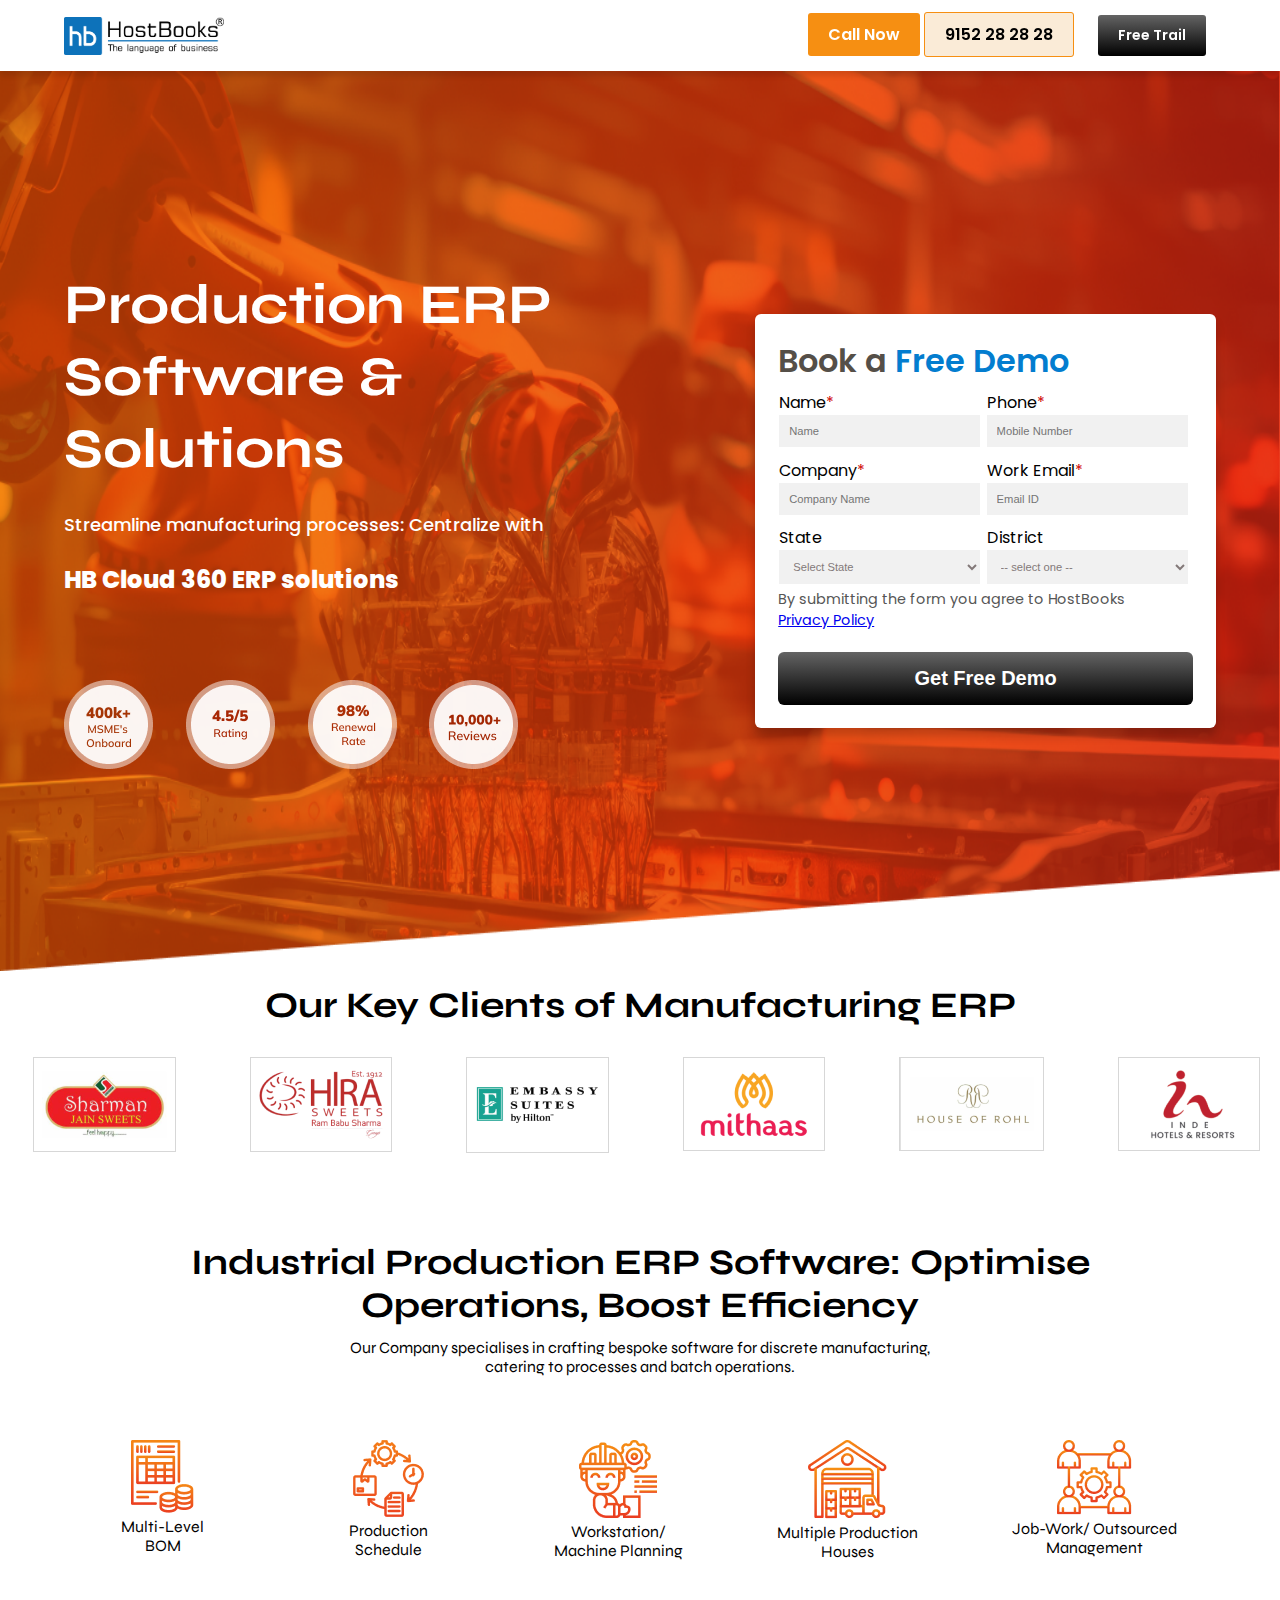
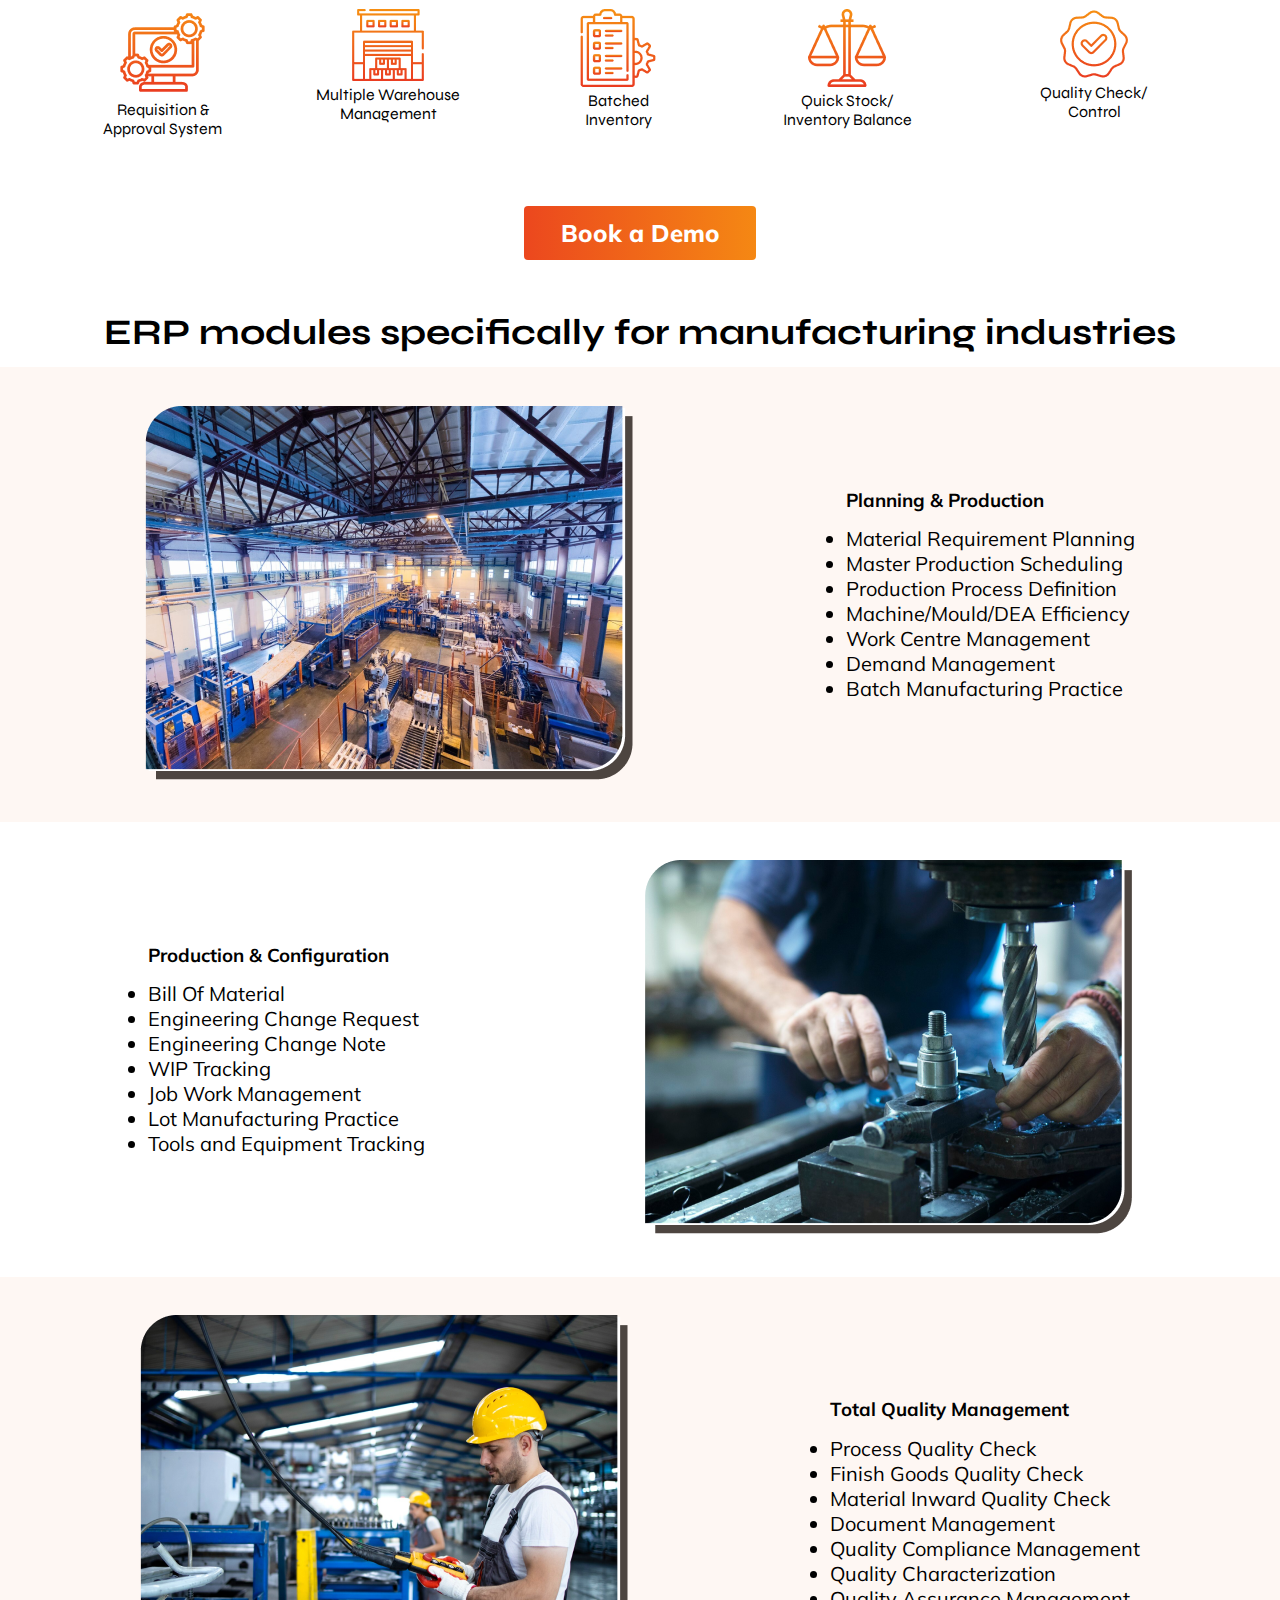
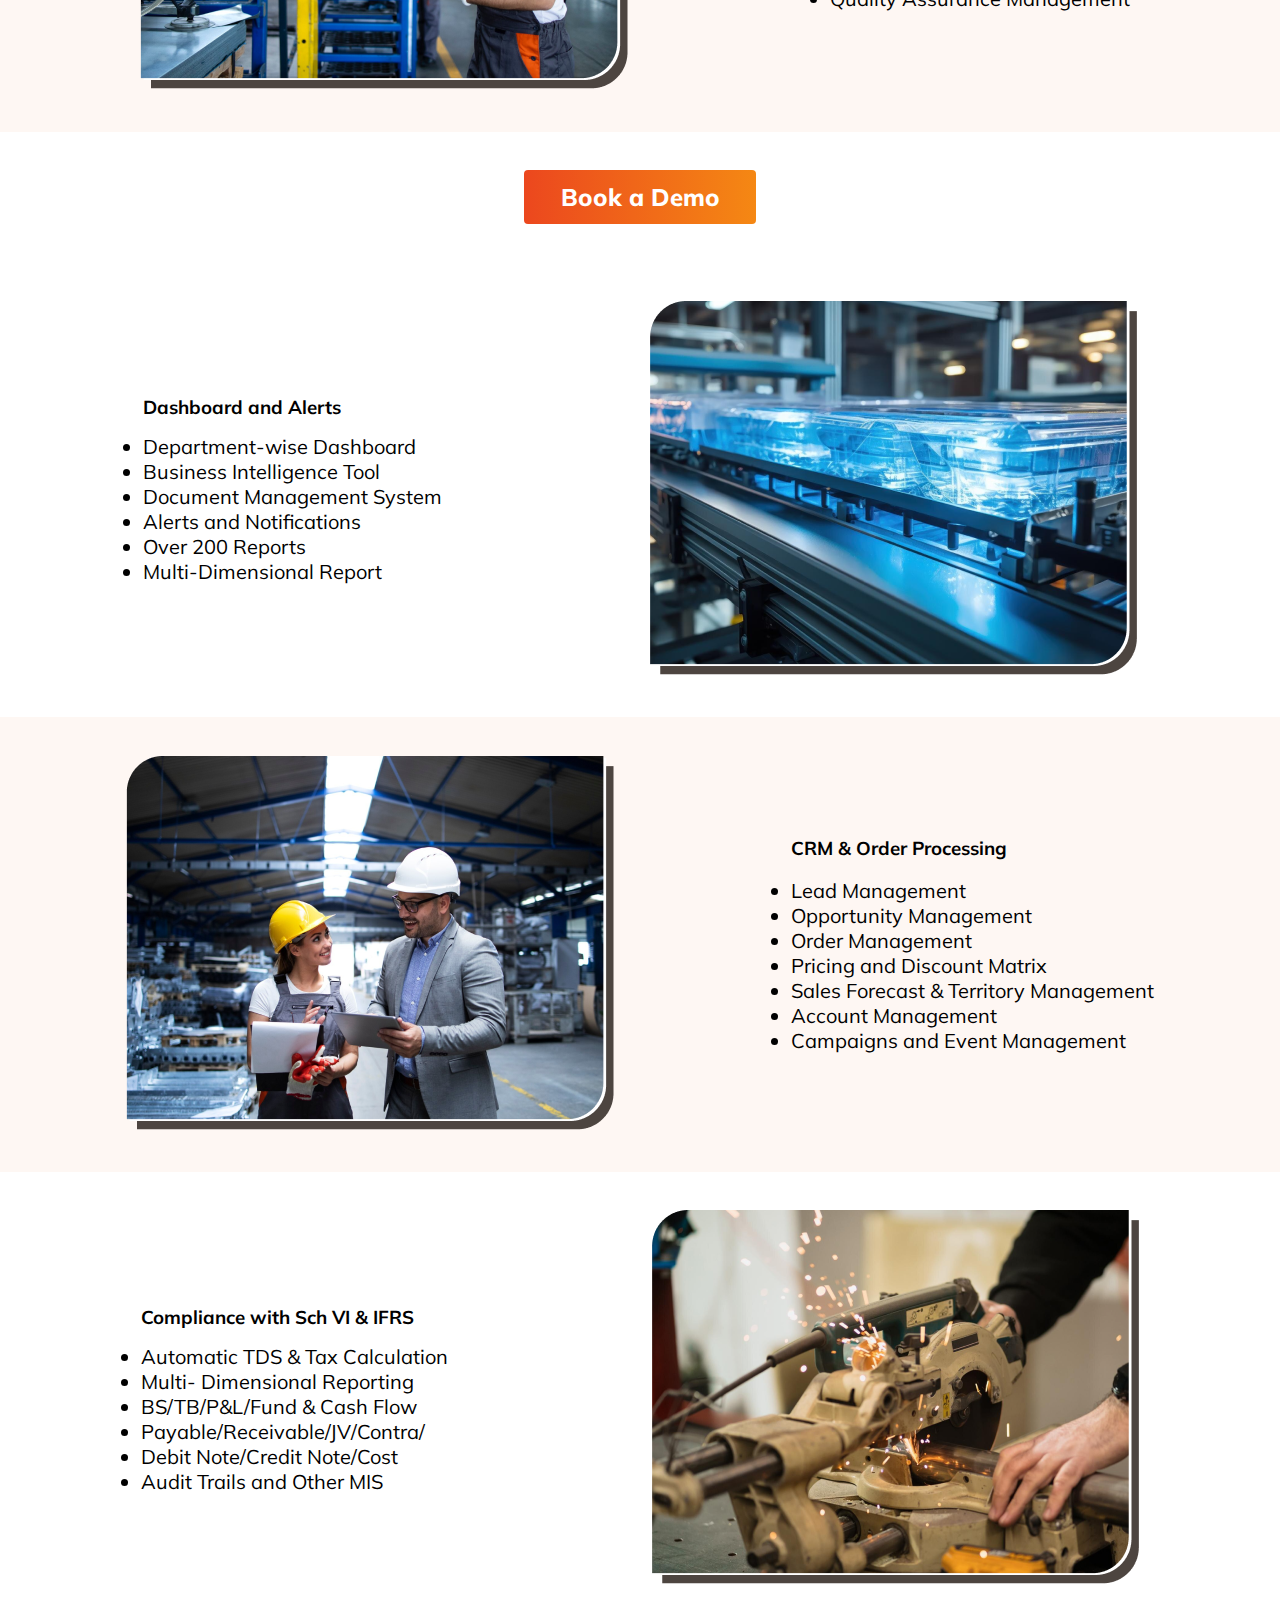
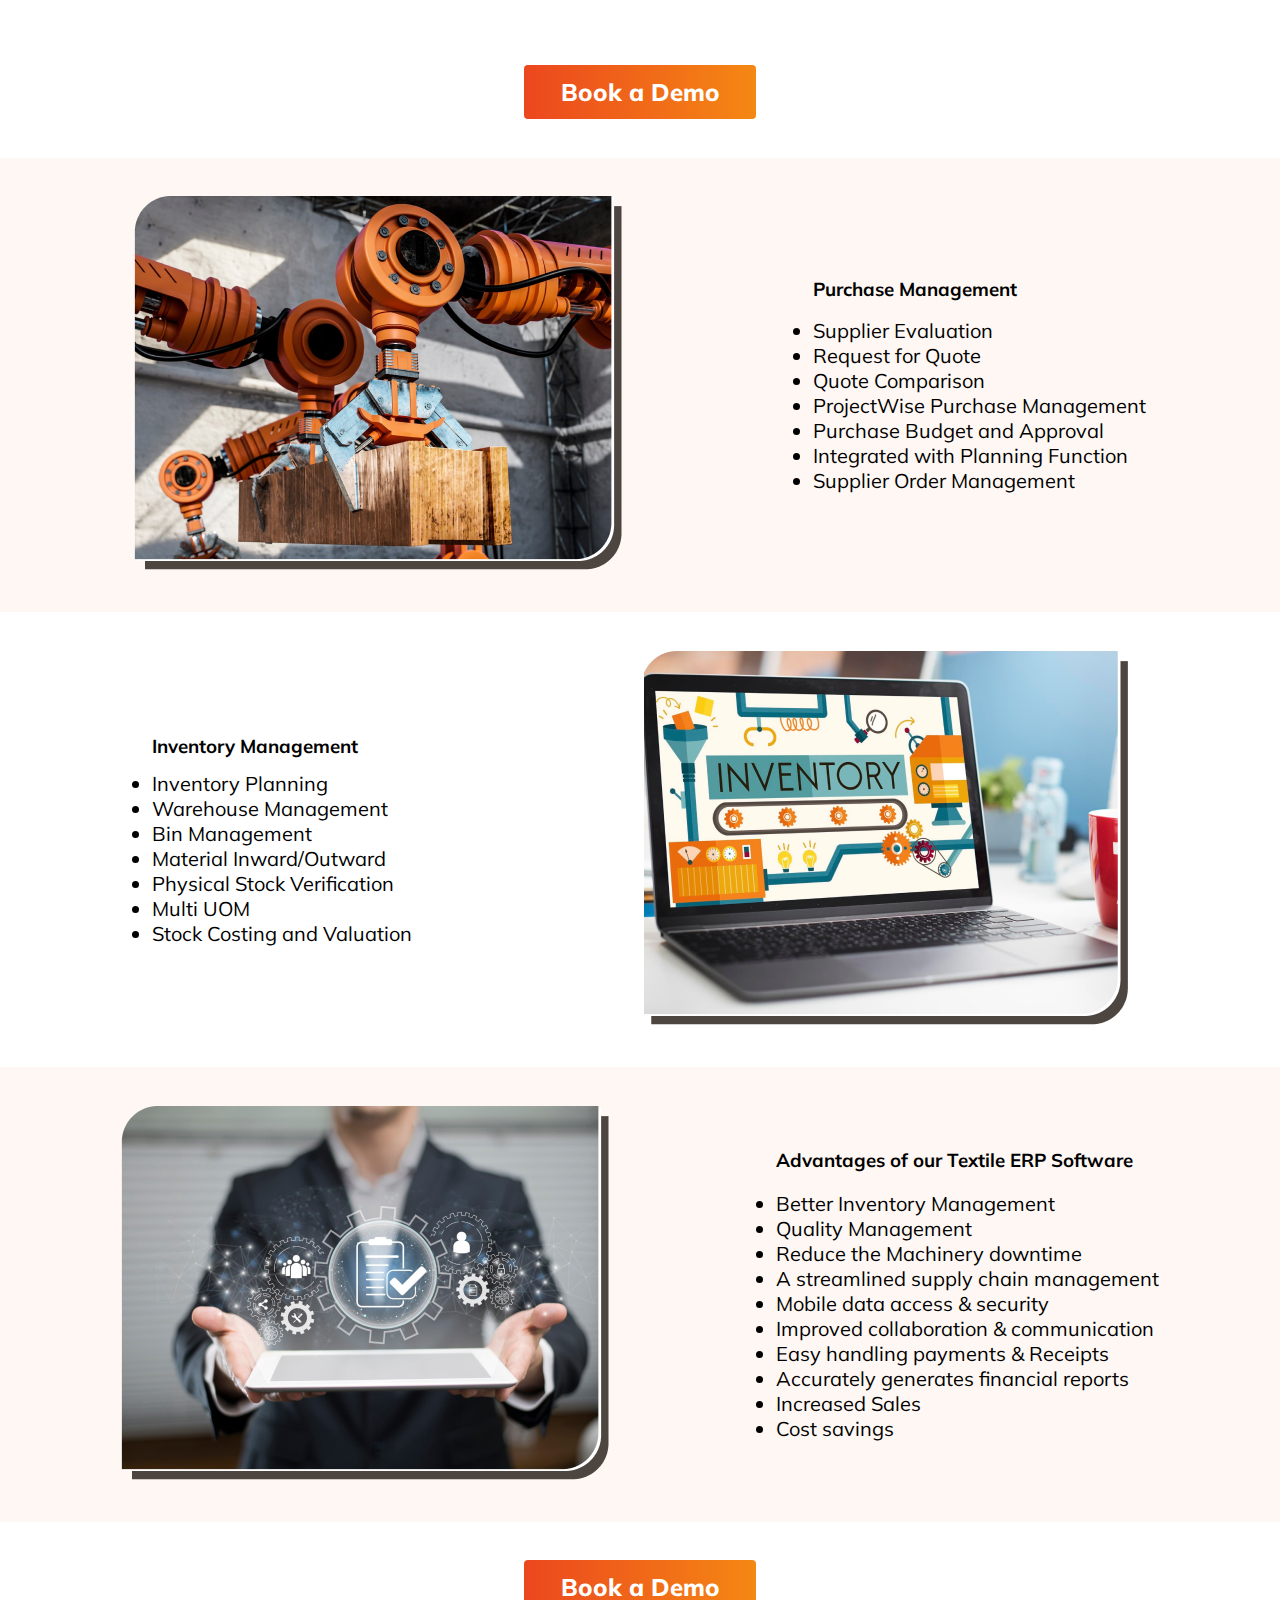
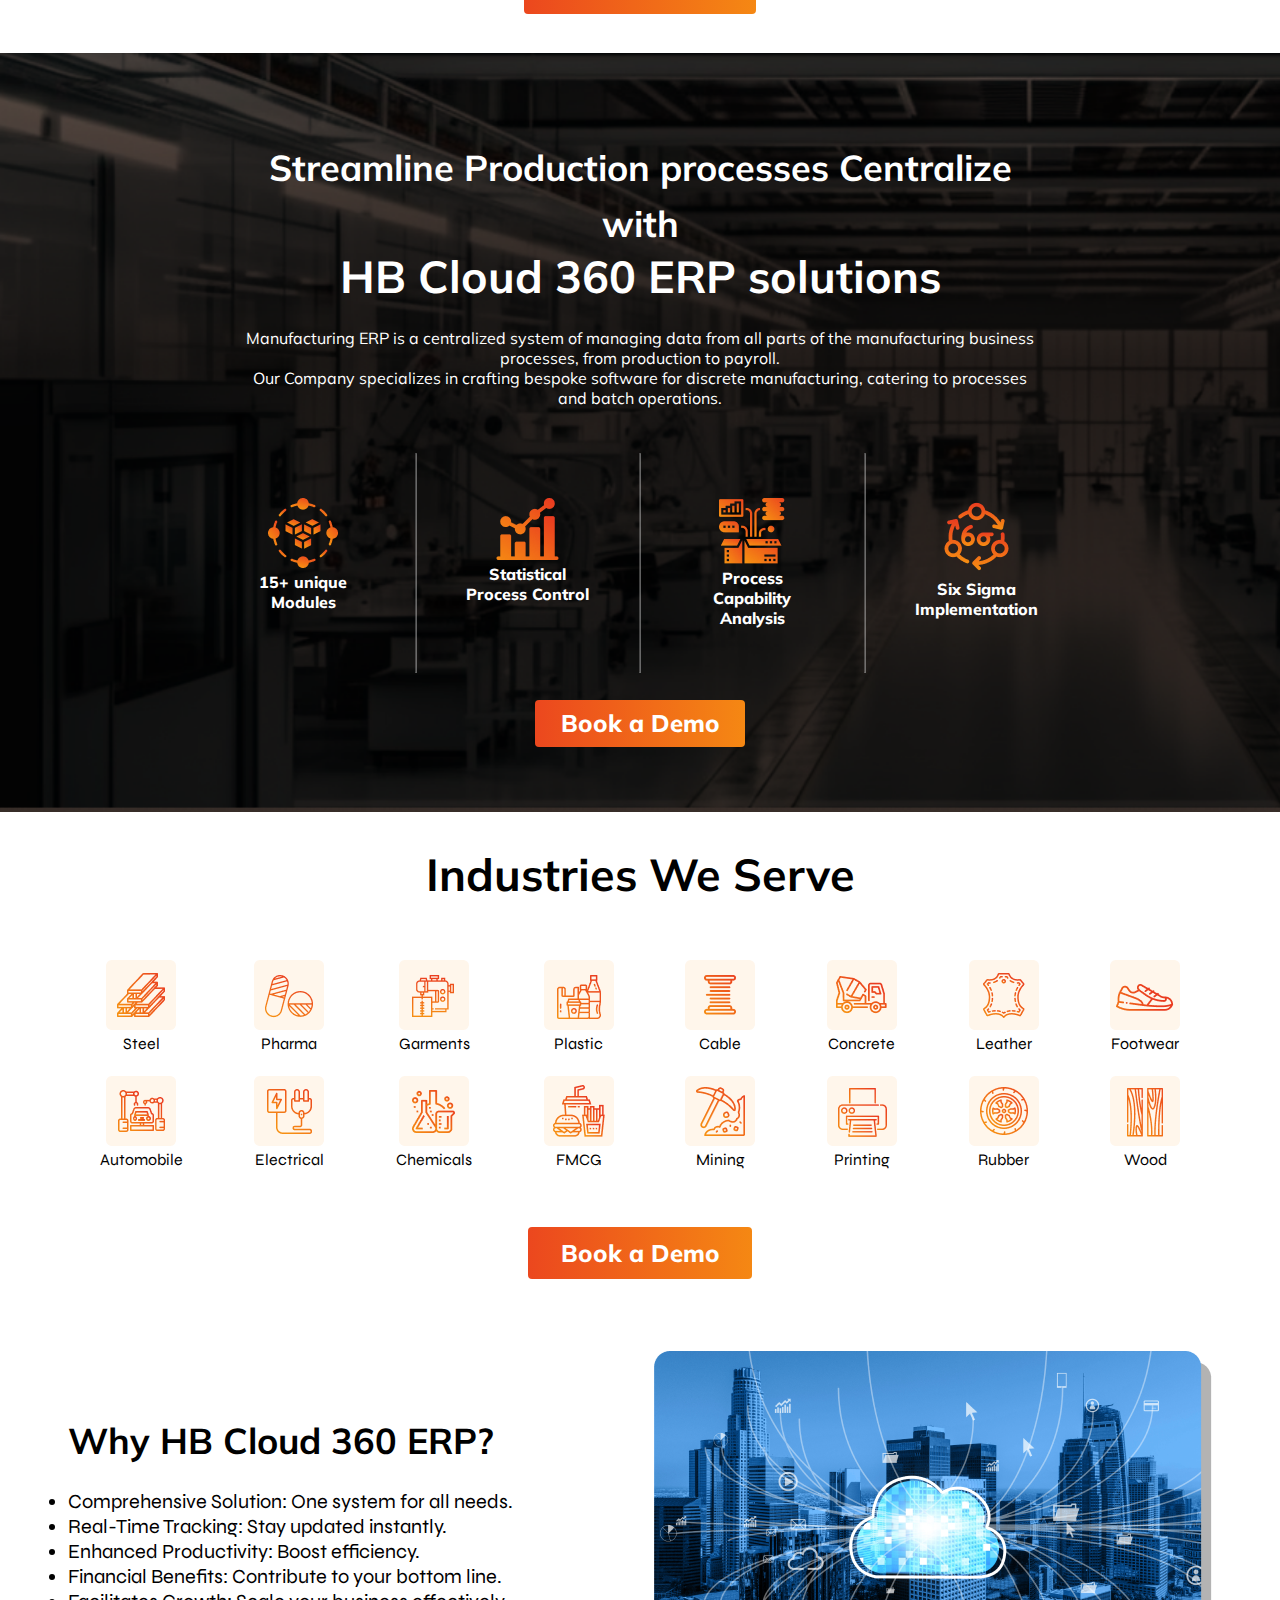
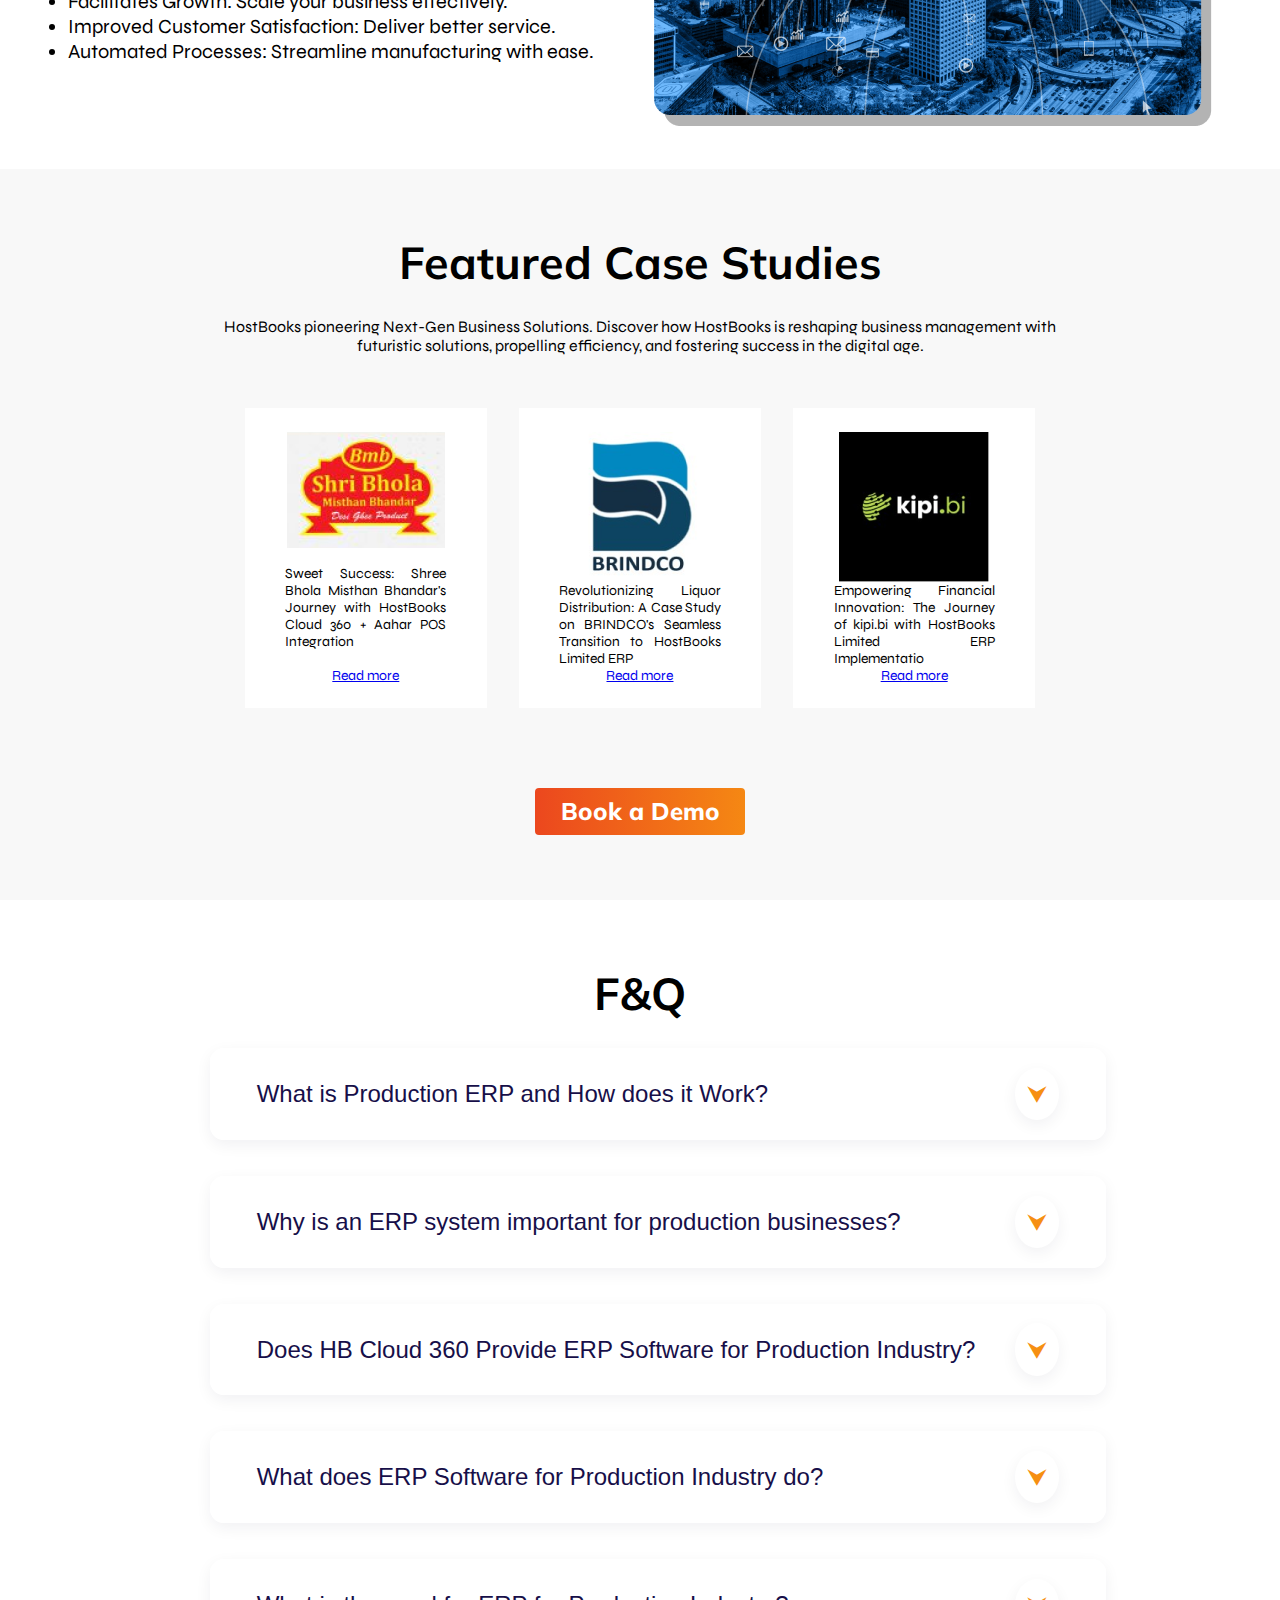
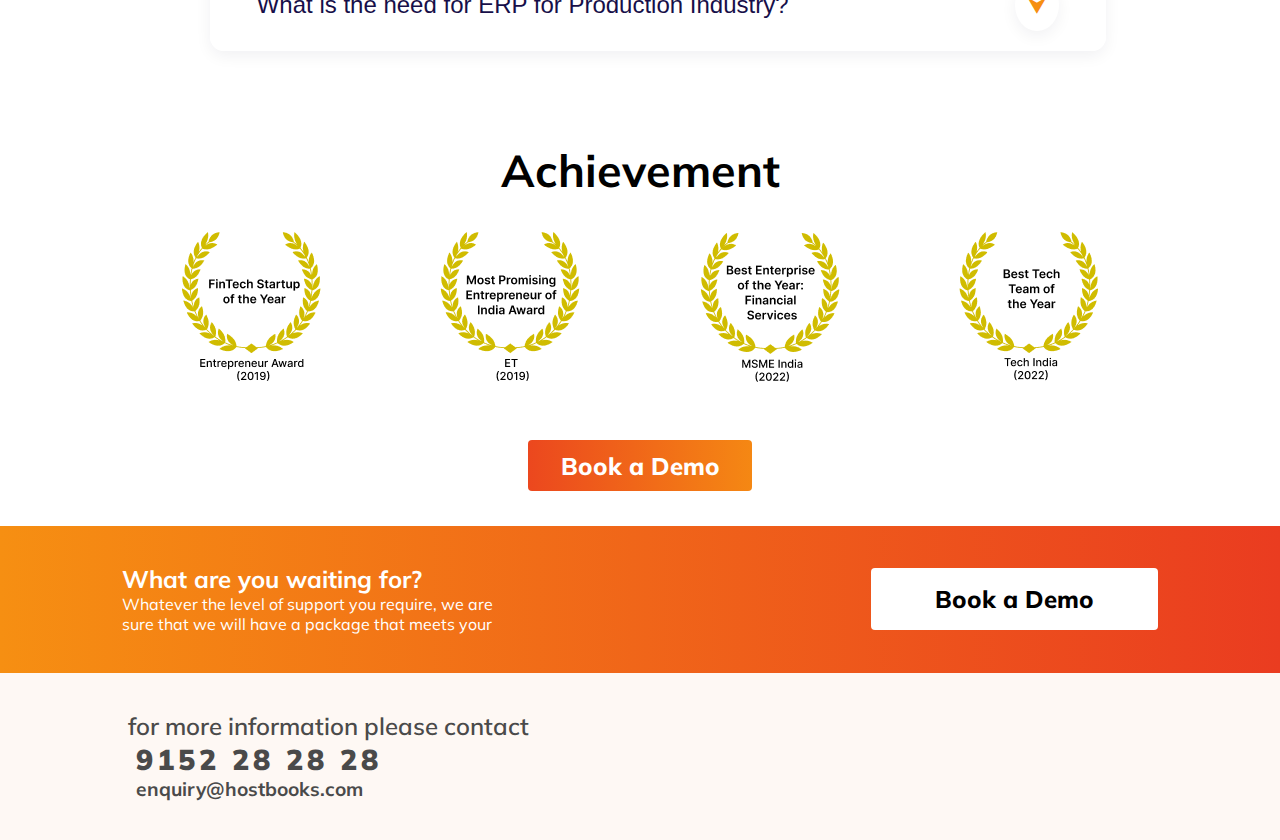
<file: production/index.html>
<!DOCTYPE html>
<html lang="en">

<head>
    <meta charset="UTF-8">
    <meta name="viewport" content="width=device-width, initial-scale=1.0">
    <title>Production ERP | Hostbooks Limited</title>
    <link rel="stylesheet" href="style.css">
    <link rel="stylesheet" href="https://cdnjs.cloudflare.com/ajax/libs/font-awesome/6.5.2/css/all.min.css"
        integrity="sha512-SnH5WK+bZxgPHs44uWIX+LLJAJ9/2PkPKZ5QiAj6Ta86w+fsb2TkcmfRyVX3pBnMFcV7oQPJkl9QevSCWr3W6A=="
        crossorigin="anonymous" referrerpolicy="no-referrer" />

</head>

<body>
    <nav>
        <a href="#"><img src="assets/HB-Logo.png" alt="Logo"></a>
        <ul>
            <li class="call-btn"><a href="tel:+919152282828"> <span class="call-now"> Call Now</span>
                    <span class="call-no">9152 28 28 28</span></a>
            </li>

            <li><a href="#" class="nav-btn">Free Trail</a></li>
        </ul>
    </nav>
    <header>







        <section class="headerb">

            <div class="bleftcontent">
                <div class="headingcontent">

                    <h1 class="bhead">Production ERP<br>Software & Solutions</h1>
                    <p class="subhead-para">Streamline manufacturing processes: Centralize with </p>
                    <p class="subheading">HB Cloud 360 ERP solutions</p>

                </div>
                <div class="headinpoints">
                    <img src="assets/header icons/msme.png" alt="msme">
                    <img src="assets/header icons/rating.png" alt="rating">
                    <img src="assets/header icons/renewal.png" alt="renewal">
                    <img src="assets/header icons/reviews.png" alt="reviews">
                </div>
            </div>



            <div class="brightcontent">

                <form action="">
                    <div class="abc">

                        <h2>Book a <span style="color: #037DCF;">Free Demo</span></h2>
                        <div class="xyz">
                            <label for="fname">Name<span style="color: #cf0303;">*</span></label>
                            <input required class="frminput" type="text" id="fname" name="fname" placeholder="Name">
                        </div>

                        <div class="xyz">
                            <label for="phone">Phone<span style="color: #cf0303;">*</span></label>
                            <input required class="frminput" type="number" id="phone" name="phone"
                                placeholder="Mobile Number">
                        </div>

                        <div class="xyz">
                            <label for="cname">Company<span style="color: #cf0303;">*</span></label>
                            <input required class="frminput" type="text" id="cname" name="cname"
                                placeholder="Company Name">
                        </div>

                        <div class="xyz">
                            <label for="email">Work Email<span style="color: #cf0303;">*</span></label>
                            <input required class="frminput" type="email" id="email" name="email"
                                placeholder="Email ID">
                        </div>

                        <div class="xyz">


                            <label for="inputState">State</label>
                            <select class="form-control frminput" id="inputState">
                                <option value="SelectState">Select State</option>
                                <option value="Andra Pradesh">Andra Pradesh</option>
                                <option value="Arunachal Pradesh">Arunachal Pradesh</option>
                                <option value="Assam">Assam</option>
                                <option value="Bihar">Bihar</option>
                                <option value="Chhattisgarh">Chhattisgarh</option>
                                <option value="Goa">Goa</option>
                                <option value="Gujarat">Gujarat</option>
                                <option value="Haryana">Haryana</option>
                                <option value="Himachal Pradesh">Himachal Pradesh</option>
                                <option value="Jammu and Kashmir">Jammu and Kashmir</option>
                                <option value="Jharkhand">Jharkhand</option>
                                <option value="Karnataka">Karnataka</option>
                                <option value="Kerala">Kerala</option>
                                <option value="Madya Pradesh">Madya Pradesh</option>
                                <option value="Maharashtra">Maharashtra</option>
                                <option value="Manipur">Manipur</option>
                                <option value="Meghalaya">Meghalaya</option>
                                <option value="Mizoram">Mizoram</option>
                                <option value="Nagaland">Nagaland</option>
                                <option value="Orissa">Orissa</option>
                                <option value="Punjab">Punjab</option>
                                <option value="Rajasthan">Rajasthan</option>
                                <option value="Sikkim">Sikkim</option>
                                <option value="Tamil Nadu">Tamil Nadu</option>
                                <option value="Telangana">Telangana</option>
                                <option value="Tripura">Tripura</option>
                                <option value="Uttaranchal">Uttaranchal</option>
                                <option value="Uttar Pradesh">Uttar Pradesh</option>
                                <option value="West Bengal">West Bengal</option>
                                <option disabled style="background-color:#aaa; color:#fff">UNION Territories</option>
                                <option value="Andaman and Nicobar Islands">Andaman and Nicobar Islands</option>
                                <option value="Chandigarh">Chandigarh</option>
                                <option value="Dadar and Nagar Haveli">Dadar and Nagar Haveli</option>
                                <option value="Daman and Diu">Daman and Diu</option>
                                <option value="Delhi">Delhi</option>
                                <option value="Lakshadeep">Lakshadeep</option>
                                <option value="Pondicherry">Pondicherry</option>
                            </select>

             
                        </div>

                        <div class="xyz">

                            <label for="inputDistrict">District</label>
                            <select class="form-control frminput" id="inputDistrict">
                                <option value="">-- select one -- </option>
                            </select>

                        </div>

                        <p>By submitting the form you agree to HostBooks <a href="#">Privacy Policy</a></p>

                        <input type="submit" value="Get Free Demo" class="form-submit">

                    </div>
                </form>

            </div>
        </section>
    </header>




    <div class="clientslider">
        <h1 class="heading">Our Key Clients of Manufacturing ERP</h1>

        <div class="marquee marquee--hover-pause">
            <ul class="marquee__content">
                <li><img src="assets/clients/Artboard 24@2x-100.png" alt=""></li>
                <li><img src="assets/clients/Artboard 23@2x-100.png" alt=""></li>
                <li><img src="assets/clients/Artboard 22@2x-100.png" alt=""></li>
                <li><img src="assets/clients/Artboard 21@2x-100.png" alt=""></li>
                <li><img src="assets/clients/Artboard 20@2x-100.png" alt=""></li>
                <li><img src="assets/clients/Artboard 19@2x-100.png" alt=""></li>
                <li><img src="assets/clients/Artboard 18_1@2x-100.png" alt=""></li>
                <li><img src="assets/clients/Artboard 18@2x-100.png" alt=""></li>
                <li><img src="assets/clients/Artboard 16@2x-100.png" alt=""></li>
                <li><img src="assets/clients/Artboard 15@2x-100.png" alt=""></li>
                <li><img src="assets/clients/Artboard 14@2x-100.png" alt=""></li>
                <li><img src="assets/clients/Artboard 12@2x-100.png" alt=""></li>
                <li><img src="assets/clients/Artboard 11@2x-100.png" alt=""></li>
                <li><img src="assets/clients/Artboard 10@2x-100.png" alt=""></li>
                <li><img src="assets/clients/Artboard 9@2x-100.png" alt=""></li>
                <li><img src="assets/clients/Artboard 8@2x-100.png" alt=""></li>
                <li><img src="assets/clients/Artboard 7@2x-100.png" alt=""></li>
                <li><img src="assets/clients/Artboard 6@2x-100.png" alt=""></li>
                <li><img src="assets/clients/Artboard 5@2x-100.png" alt=""></li>
                <li><img src="assets/clients/Artboard 4@2x-100.png" alt=""></li>
                <li><img src="assets/clients/Artboard 3@2x-100.png" alt=""></li>
                <li><img src="assets/clients/Artboard 2@2x-100.png" alt=""></li>
            </ul>

            <ul aria-hidden="true" class="marquee__content">
                <li><img src="assets/clients/Artboard 24@2x-100.png" alt=""></li>
                <li><img src="assets/clients/Artboard 23@2x-100.png" alt=""></li>
                <li><img src="assets/clients/Artboard 22@2x-100.png" alt=""></li>
                <li><img src="assets/clients/Artboard 21@2x-100.png" alt=""></li>
                <li><img src="assets/clients/Artboard 20@2x-100.png" alt=""></li>
                <li><img src="assets/clients/Artboard 19@2x-100.png" alt=""></li>
                <li><img src="assets/clients/Artboard 18_1@2x-100.png" alt=""></li>
                <li><img src="assets/clients/Artboard 18@2x-100.png" alt=""></li>
                <li><img src="assets/clients/Artboard 16@2x-100.png" alt=""></li>
                <li><img src="assets/clients/Artboard 15@2x-100.png" alt=""></li>
                <li><img src="assets/clients/Artboard 14@2x-100.png" alt=""></li>
                <li><img src="assets/clients/Artboard 12@2x-100.png" alt=""></li>
                <li><img src="assets/clients/Artboard 11@2x-100.png" alt=""></li>
                <li><img src="assets/clients/Artboard 10@2x-100.png" alt=""></li>
                <li><img src="assets/clients/Artboard 9@2x-100.png" alt=""></li>
                <li><img src="assets/clients/Artboard 8@2x-100.png" alt=""></li>
                <li><img src="assets/clients/Artboard 7@2x-100.png" alt=""></li>
                <li><img src="assets/clients/Artboard 6@2x-100.png" alt=""></li>
                <li><img src="assets/clients/Artboard 5@2x-100.png" alt=""></li>
                <li><img src="assets/clients/Artboard 4@2x-100.png" alt=""></li>
                <li><img src="assets/clients/Artboard 3@2x-100.png" alt=""></li>
                <li><img src="assets/clients/Artboard 2@2x-100.png" alt=""></li>
            </ul>
        </div>



    </div>


    <style>
        .sectionhead {
            text-align: center;
            margin: 5%;
        }

        .sectionhead p {
            font-size: 1rem;
        }
    </style>


    <section class="features">
        <div class="sectionhead">

            <h2 class="heading">Industrial Production ERP Software: Optimise <br>
                Operations, Boost Efficiency</h2>
            <p>
                Our Company specialises in crafting bespoke software for discrete manufacturing, <br>
                catering to processes and batch operations.
            </p>
        </div>
        <div class="features-container">
            <div class="features-item">
                <img src="assets/features/Group.png" alt="">
                <p>Multi-Level <br>
                    BOM</p>
            </div>
            <div class="features-item">
                <img src="assets/features/workload 1.png" alt="">
                <p>Production <br>
                    Schedule</p>
            </div>
            <div class="features-item">
                <img src="assets/features/engineering (1) 1.png" alt="">
                <p>Workstation/ <br>
                    Machine Planning</p>
            </div>

            <div class="features-item">
                <img src="assets/features/Group-1.png" alt="">
                <p>Multiple Production <br>
                    Houses</p>
            </div>
            <div class="features-item">
                <img src="assets/features/Layer_1.png" alt="">
                <p>Job-Work/
                    Outsourced <br>
                    Management</p>
            </div>

            <div class="features-item">
                <img src="assets/features/software (2) 1.png" alt="">
                <p>Requisition & <br>
                    Approval System</p>
            </div>
            <div class="features-item">
                <img src="assets/features/warehouse (1) 1.png" alt="">
                <p>Multiple Warehouse <br>
                    Management</p>
            </div>
            <div class="features-item">
                <img src="assets/features/inventory (4) 1.png" alt="">
                <p>Batched <br>
                    Inventory</p>
            </div>



            <div class="features-item">
                <img src="assets/features/balance 1.png" alt="">
                <p>Quick Stock/ <br>
                    Inventory Balance</p>
            </div>
            <div class="features-item">
                <img src="assets/features/high-quality 1.png" alt="">
                <p>Quality Check/ <br>
                    Control</p>
            </div>
        </div>

        <div class="btn-container">
            <a href="#" class="module-btn">Book a Demo</a>
        </div>

    </section>

    <section class="modules">

        <h1 class="heading">ERP modules specifically for manufacturing industries</h1>

        <div class="module" id="module1">


            <div class="module-img">
                <img width="100%" src="assets/modules/Planning & Production.png" alt="">
            </div>

            <div class="modul-content">

                <h3>Planning & Production</h3>
                <ul>
                    <li>Material Requirement Planning</li>
                    <li>Master Production Scheduling</li>
                    <li>Production Process Definition</li>
                    <li>Machine/Mould/DEA Efficiency</li>
                    <li>Work Centre Management</li>
                    <li>Demand Management</li>
                    <li>Batch Manufacturing Practice</li>
                </ul>



            </div>

        </div>





        <div class="module" id="module2">



            <div class="modul-content">

                <h3>Production & Configuration</h3>
                <ul>
                    <li> Bill Of Material</li>
                    <li> Engineering Change Request</li>
                    <li> Engineering Change Note</li>
                    <li> WIP Tracking</li>
                    <li> Job Work Management</li>
                    <li> Lot Manufacturing Practice</li>
                    <li> Tools and Equipment Tracking</li>
                </ul>


            </div>

            <div class="module-img">
                <img width="100%" src="assets/modules/Production & Configuration.png" alt="">
            </div>



        </div>

        <div class="module" id="module3">


            <div class="module-img">
                <img src="assets/modules/Total Quality Management.png" alt="">
            </div>



            <div class="modul-content">

                <h3>Total Quality Management</h3>
                <ul>
                    <li>Process Quality Check</li>
                    <li>Finish Goods Quality Check</li>
                    <li>Material Inward Quality Check</li>
                    <li>Document Management</li>
                    <li>Quality Compliance Management</li>
                    <li>Quality Characterization</li>
                    <li>Quality Assurance Management</li>
                </ul>


            </div>


        </div>
        <div class="btn-container">
            <a href="#" class="module-btn">Book a Demo</a>
        </div>
        <div class="module" id="module4">

            <div class="modul-content">

                <h3>Dashboard and Alerts</h3>
                <ul>
                    <li> Department-wise Dashboard</li>
                    <li> Business Intelligence Tool</li>
                    <li> Document Management System</li>
                    <li> Alerts and Notifications</li>
                    <li> Over 200 Reports</li>
                    <li> Multi-Dimensional Report</li>
                </ul>


            </div>

            <div class="module-img">
                <img src="assets/modules/Dashboard and Alerts.png" alt="">
            </div>

        </div>

        <div class="module" id="module5">

            <div class="module-img">
                <img src="assets/modules/CRM & Order Processing.png" alt="">
            </div>

            <div class="modul-content">

                <h3>CRM & Order Processing</h3>
                <ul>
                    <li>Lead Management</li>
                    <li>Opportunity Management</li>
                    <li>Order Management</li>
                    <li>Pricing and Discount Matrix</li>
                    <li>Sales Forecast & Territory Management</li>
                    <li>Account Management</li>
                    <li>Campaigns and Event Management</li>
                </ul>


            </div>



        </div>

        <div class="module" id="module6">
            <div class="modul-content">

                <h3>Compliance with Sch VI & IFRS</h3>
                <ul>
                    <li>Automatic TDS & Tax Calculation</li>
                    <li>Multi- Dimensional Reporting</li>
                    <li>BS/TB/P&L/Fund & Cash Flow</li>
                    <li>Payable/Receivable/JV/Contra/</li>
                    <li>Debit Note/Credit Note/Cost</li>
                    <li>Audit Trails and Other MIS</li>
                </ul>


            </div>

            <div class="module-img">
                <img src="assets/modules/Compliance with Sch VI & IFRS.png" alt="">
            </div>
        </div>
        <div class="btn-container">
            <a href="#" class="module-btn">Book a Demo</a>
        </div>
        <div class="module" id="module7">

            <div class="module-img">
                <img src="assets/modules/Purchase Management.png" alt="">
            </div>

            <div class="modul-content">

                <h3>Purchase Management</h3>
                <ul>
                    <li>Supplier Evaluation</li>
                    <li>Request for Quote</li>
                    <li>Quote Comparison</li>
                    <li>ProjectWise Purchase Management</li>
                    <li>Purchase Budget and Approval</li>
                    <li>Integrated with Planning Function</li>
                    <li>Supplier Order Management</li>
                </ul>


            </div>


        </div>



        <div class="module" id="module8">


            <div class="modul-content">

                <h3>Inventory Management</h3>
                <ul>
                    <li>Inventory Planning</li>
                    <li>Warehouse Management</li>
                    <li>Bin Management</li>
                    <li>Material Inward/Outward</li>
                    <li>Physical Stock Verification</li>
                    <li>Multi UOM</li>
                    <li>Stock Costing and Valuation</li>
                </ul>


            </div>


            <div class="module-img">
                <img src="assets/modules/Inventory Management.png" alt="">
            </div>


        </div>



        <div class="module" id="module9">


            <div class="module-img">
                <img src="assets/modules/Advantages of our Textile ERP Software.png" alt="">
            </div>

            <div class="modul-content">

                <h3>Advantages of our Textile ERP Software</h3>
                <ul>
                    <li>Better Inventory Management</li>
                    <li>Quality Management</li>
                    <li>Reduce the Machinery downtime</li>
                    <li>A streamlined supply chain management</li>
                    <li>Mobile data access & security</li>
                    <li>Improved collaboration & communication</li>
                    <li>Easy handling payments & Receipts</li>
                    <li>Accurately generates financial reports</li>
                    <li>Increased Sales</li>
                    <li>Cost savings</li>
                </ul>


            </div>




        </div>
        <div class="btn-container">
            <a href="#" class="module-btn">Book a Demo</a>
        </div>

    </section>

    <section class="keyprocess">
        <div class="sectionhead">

            <h1 class="mheading"><span style="font-size: 2.25rem ;"> Streamline Production processes Centralize
                    with</span> <br>
                HB Cloud 360 ERP solutions</h1>
            <p>Manufacturing ERP is a centralized system of managing data from all parts of the manufacturing business
                processes, from production to payroll.<br>
                Our Company specializes in crafting bespoke software for discrete manufacturing, catering to processes
                and batch operations.
            </p>

        </div>

        <div class="key-items">
            <div class="key-item">
                <img src="assets/keyitems/Group.png" alt="">
                <p>15+ unique <br>
                    Modules</p>
            </div>
            <hr>
            <div class="key-item">
                <img src="assets/keyitems/Statistical Process Control.png" alt="">
                <p>Statistical <br>
                    Process Control</p>
            </div>
            <hr>
            <div class="key-item">
                <img src="assets/keyitems/Process Capability Analysis.png" alt="">
                <p>Process <br>
                    Capability Analysis</p>
            </div>
            <hr>
            <div class="key-item">
                <img src="assets/keyitems/Six Sigma Implementation.png" alt="">
                <p>Six Sigma <br>
                    Implementation</p>
            </div>
        </div>
        <div class="btn-container">
            <a href="#" class="module-btn">Book a Demo</a>
        </div>
    </section>

    <section class="industries">
        <h1 class="mheading">Industries We Serve</h1>
        <div class="industries-container">
            <div class="features-item">
                <img src="assets/industries/Group 1000000993.png" alt="">
                <p>Steel</p>
            </div>
            <div class="features-item">
                <img src="assets/industries/Group 1000000994.png" alt="">
                <p>Pharma</p>
            </div>
            <div class="features-item">
                <img src="assets/industries/Group 1000000995.png" alt="">
                <p>Garments</p>
            </div>
            <div class="features-item">
                <img src="assets/industries/Group 1000000996.png" alt="">
                <p> Plastic</p>
            </div>
            <div class="features-item">
                <img src="assets/industries/Group 1000000997.png" alt="">
                <p>Cable</p>
            </div>
            <div class="features-item">
                <img src="assets/industries/Group 1000000998.png" alt="">
                <p>Concrete</p>
            </div>
            <div class="features-item">
                <img src="assets/industries/Group 1000000999.png" alt="">
                <p>Leather</p>
            </div>
            <div class="features-item">
                <img src="assets/industries/Group 1000001000.png" alt="">
                <p>Footwear</p>
            </div>
            <div class="features-item">
                <img src="assets/industries/Group 1000001001.png" alt="">
                <p>Automobile</p>
            </div>
            <div class="features-item">
                <img src="assets/industries/Group 1000001002.png" alt="">
                <p>Electrical</p>
            </div>
            <div class="features-item">
                <img src="assets/industries/Group 1000001003.png" alt="">
                <p>Chemicals</p>
            </div>
            <div class="features-item">
                <img src="assets/industries/Group 1000001004.png" alt="">
                <p>FMCG</p>
            </div>
            <div class="features-item">
                <img src="assets/industries/Group 1000001005.png" alt="">
                <p>Mining</p>
            </div>
            <div class="features-item">
                <img src="assets/industries/Group 1000001006.png" alt="">
                <p>Printing</p>
            </div>
            <div class="features-item">
                <img src="assets/industries/Group 1000001007.png" alt="">
                <p>Rubber</p>
            </div>
            <div class="features-item">
                <img src="assets/industries/Group 1000001008.png" alt="">
                <p>Wood</p>
            </div>
        </div>
        <div class="btn-container">
            <a href="#" class="module-btn">Book a Demo</a>
        </div>
    </section>


    <section class="whyhb">

        <div class="module">



            <div class="modul-content">

                <h3 class="whyhbhead">Why HB Cloud 360 ERP?</h3>
                <ul>
                    
                    <li>Comprehensive Solution: One system for all needs.</li>
                    <li>Real-Time Tracking: Stay updated instantly.</li>
                    <li>Enhanced Productivity: Boost efficiency.</li>
                    <li>Financial Benefits: Contribute to your bottom line.</li>
                    <li>Facilitates Growth: Scale your business effectively.</li>
                    <li>Improved Customer Satisfaction: Deliver better service.</li>
                    <li>Automated Processes: Streamline manufacturing with ease.</li>
                </ul>



            </div>


            <div class="module-img">
                <img width="100%" src="assets/modules/why hostbooks.png" alt="why hostbooks">
            </div>



        </div>

    </section>


    <section class="case-studies">
        <h1 class="mheading">Featured Case Studies</h1>
        <p>HostBooks pioneering Next-Gen Business Solutions. Discover how HostBooks is reshaping business
            management with futuristic solutions, propelling efficiency, and fostering success in the digital age.</p>

        <div class="case-items">
            <div class="case-item">
                <img src="assets/case-studies/1714482252916 1.png" alt="">
                <p>Sweet Success: Shree Bhola Misthan Bhandar's Journey with HostBooks Cloud 360 + Aahar POS Integration
                </p>
                <a href="#">Read more</a>
            </div>
            <div class="case-item">
                <img src="assets/case-studies/brc.png" alt="">
                <p>Revolutionizing Liquor Distribution: A Case Study on BRINDCO's Seamless Transition to HostBooks
                    Limited ERP</p>
                <a href="#">Read more</a>
            </div>
            <div class="case-item">
                <img src="assets/case-studies/kipi_bi_logo 1.png" alt="">
                <p>Empowering Financial Innovation: The Journey of kipi.bi with HostBooks Limited ERP Implementatio</p>
                <a href="#">Read more</a>
            </div>
        </div>
        <div class="btn-container">
            <a href="#" class="module-btn">Book a Demo</a>
        </div>

    </section>

    <section class="faq">

        <h1 class="mheading">F&Q</h1>


        <button class="accordion">What is Production ERP and How does it Work?</button>
        <div class="panel">
            <p>Production ERP (Enterprise Resource Planning) is a software system specifically designed to manage and optimize production processes within a manufacturing facility. It works by centralizing data related to production scheduling, resource allocation, inventory management, quality control, and reporting into a single integrated platform. Through automation and real-time data access, Production ERP enhances efficiency, minimizes downtime, improves resource utilization, and enables better decision-making across the production lifecycle.</p>
        </div>

        <button class="accordion">Why is an ERP system important for production businesses?</button>
        <div class="panel">
            <p>An ERP system is crucial for production businesses because it centralizes and streamlines various production processes, including scheduling, inventory management, resource allocation, quality control, and reporting. By providing real-time data access, automation, and integration, an ERP system enhances efficiency, reduces costs, minimizes downtime, improves decision-making, and ensures compliance with industry regulations, ultimately leading to increased productivity and profitability.</p>
        </div>

        <button class="accordion">Does HB Cloud 360 Provide ERP Software for Production Industry?</button>
        <div class="panel">
            <p>Yes, HB Cloud 360 offers ERP software specifically designed for the production industry. Our solution streamlines production processes, including scheduling, resource allocation, inventory management, quality control, and reporting, to optimize efficiency and enhance productivity.</p>
        </div>

        <button class="accordion">What does ERP Software for Production Industry do?</button>
        <div class="panel">
            <p>ERP software for the production industry streamlines and integrates various production processes, including scheduling, resource allocation, inventory management, quality control, and reporting. It provides real-time data access, automation, and centralized management, optimizing efficiency, minimizing downtime, improving resource utilization, and enabling informed decision-making across the production lifecycle</p>
        </div>

        <button class="accordion">What is the need for ERP for Production Industry?</button>
        <div class="panel">
            <p>ERP for the production industry is essential for optimizing and integrating various processes such as scheduling, resource allocation, inventory management, quality control, and reporting. It provides real-time data access, automation, and centralized management, enhancing efficiency, minimizing downtime, improving resource utilization, and enabling informed decision-making across the production lifecycle. Ultimately, ERP empowers production businesses to streamline operations, reduce costs, and achieve greater productivity and competitiveness.</p>
        </div>
    </section>





<!-- 

    <section class="faq">

        <h1 class="mheading">F&Q</h1>

        <div class="faqcont">

            <button class="accordion">What is a textile Manufacturing ERP system?</button>
            <div class="panel">
                <p>The ERP system helps to automate the textile processes and keep the line of supplied orders to meet
                    the upcoming orders.
                    Textile ERP helps to manage the manufacturing, human resources, financials, and other modules that
                    automate the back-office business admin process.
                    Manufacturing software is high-end information solution technology that helps to synergize the
                    resources of your company like material, machine, information, etc.</p>
            </div>
        </div>

        <button class="accordion">How could textile ERP software benefit my business?</button>
        <div class="panel">
            <p>The ERP system helps to automate the textile processes and keep the line of supplied orders to meet
                the upcoming orders.
                Textile ERP helps to manage the manufacturing, human resources, financials, and other modules that
                automate the back-office business admin process.
                Manufacturing software is high-end information solution technology that helps to synergize the
                resources of your company like material, machine, information, etc.</p>
        </div>

        <button class="accordion">what are the Challenges in the textile Manufacturing Industry?</button>
        <div class="panel">
            <p>The ERP system helps to automate the textile processes and keep the line of supplied orders to meet
                the upcoming orders.
                Textile ERP helps to manage the manufacturing, human resources, financials, and other modules that
                automate the back-office business admin process.
                Manufacturing software is high-end information solution technology that helps to synergize the
                resources of your company like material, machine, information, etc.</p>
        </div>

        <button class="accordion">Can we access Cloud textile ERP Software from anywhere?</button>
        <div class="panel">
            <p>The ERP system helps to automate the textile processes and keep the line of supplied orders to meet
                the upcoming orders.
                Textile ERP helps to manage the manufacturing, human resources, financials, and other modules that
                automate the back-office business admin process.
                Manufacturing software is high-end information solution technology that helps to synergize the
                resources of your company like material, machine, information, etc.</p>
        </div>
    </section>

 -->

    <section class="achievement">
        <h1 class="mheading">Achievement</h1>

        <div class="awards">
            <img src="assets/acheivments/award-enterpreneur.png" alt="">
            <img src="assets/acheivments/award-et.png" alt="">
            <img src="assets/acheivments/award-msme.png" alt="">
            <img src="assets/acheivments/award-tech-india.png" alt="">
            <!-- <img src="assets/acheivments/award-zee-education.png" alt=""> -->
        </div>

        <div class="btn-container">
            <a href="#" class="module-btn">Book a Demo</a>
        </div>
    </section>


    <section class="bdemo">
        <div class="b-container">

            <div class="bcontent">
                <h2>What are you waiting for?</h2>
                <p>Whatever the level of support you require, we are sure that we
                    will have a package that meets your</p>
            </div>
            <div class="bbtn">
                <a href="#">Book a Demo</a>
            </div>
        </div>
    </section>



    <section class="contact">
        <div class="contactcontainer">

            <p>for more information please contact</p>
            <h2><i class="fa-solid fa-phone"></i>9152 28 28 28</h2>
            <h3><i class="fa-solid fa-envelope"></i>enquiry@hostbooks.com</h3>
        </div>
    </section>









    <script src="https://code.jquery.com/jquery-3.3.1.slim.min.js"
        integrity="sha384-q8i/X+965DzO0rT7abK41JStQIAqVgRVzpbzo5smXKp4YfRvH+8abtTE1Pi6jizo"
        crossorigin="anonymous"></script>
    <script src="script.js"></script>

</body>

</html>
</file>
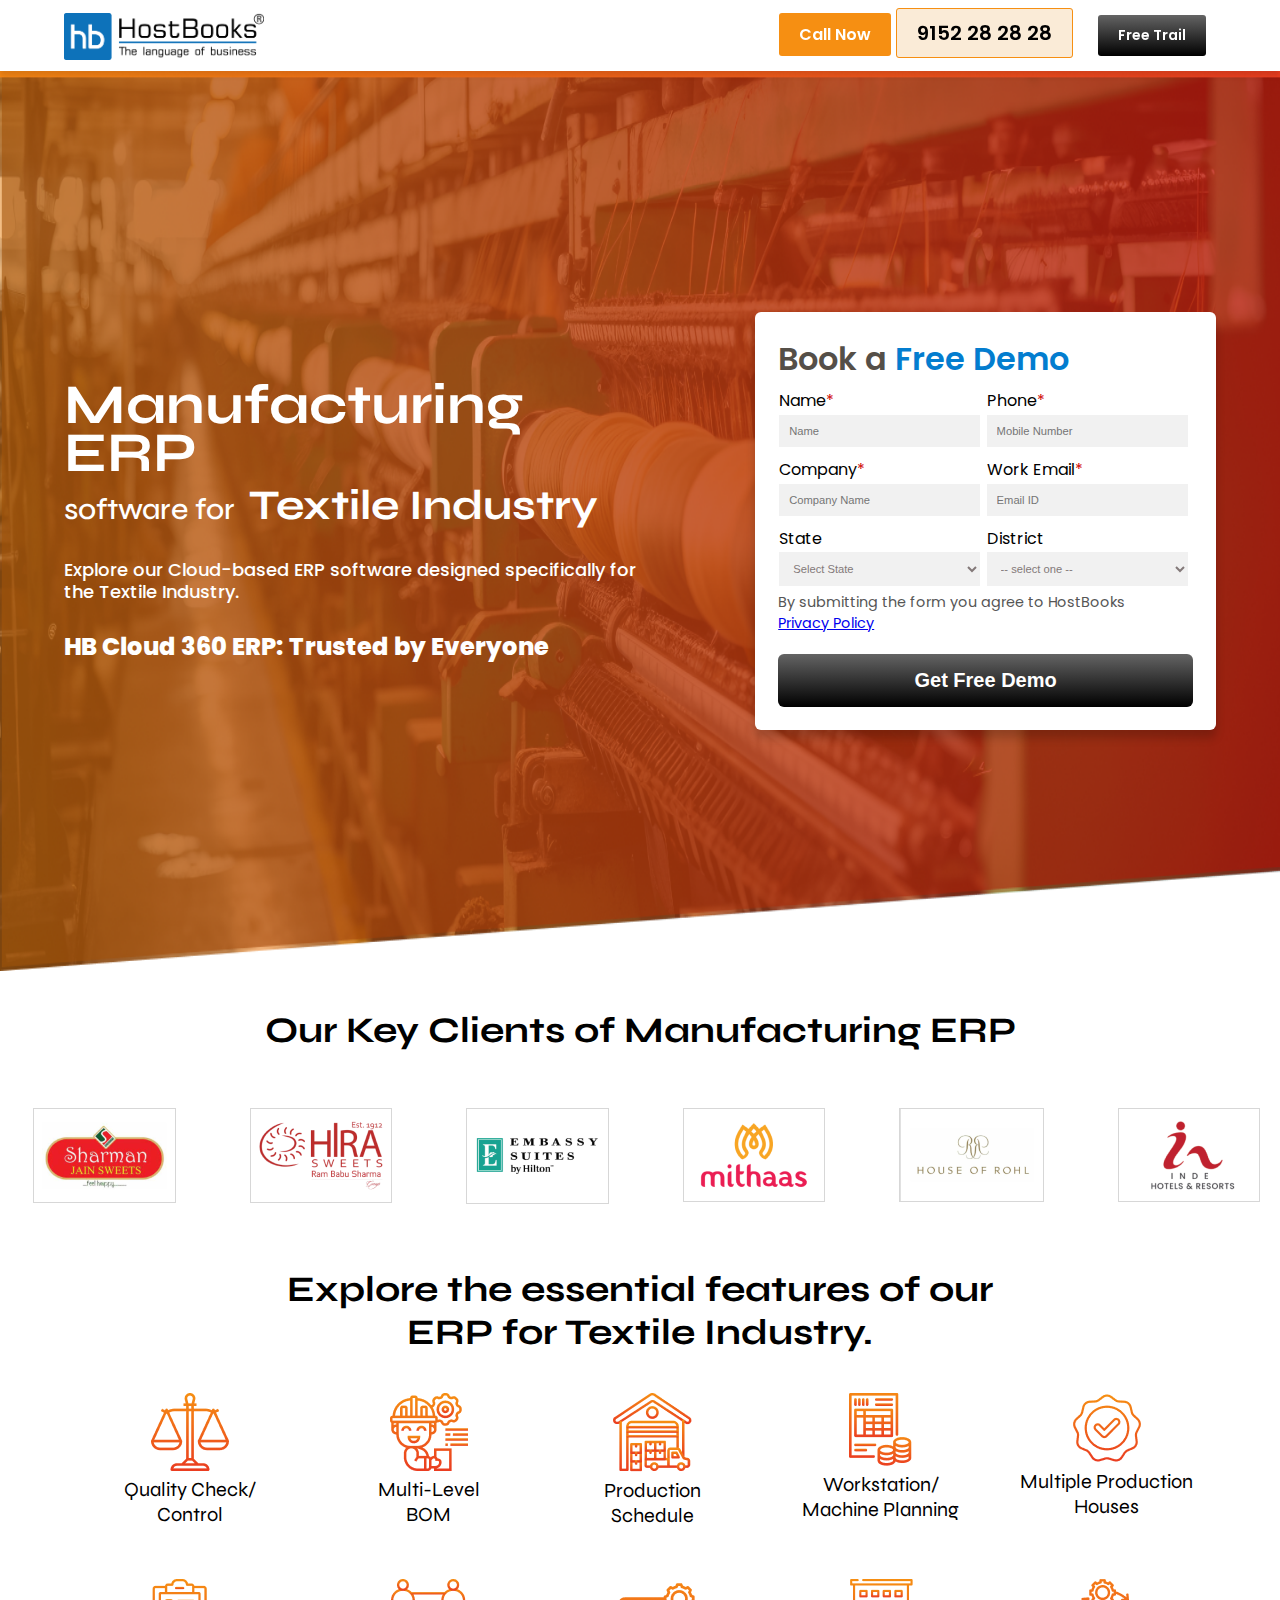
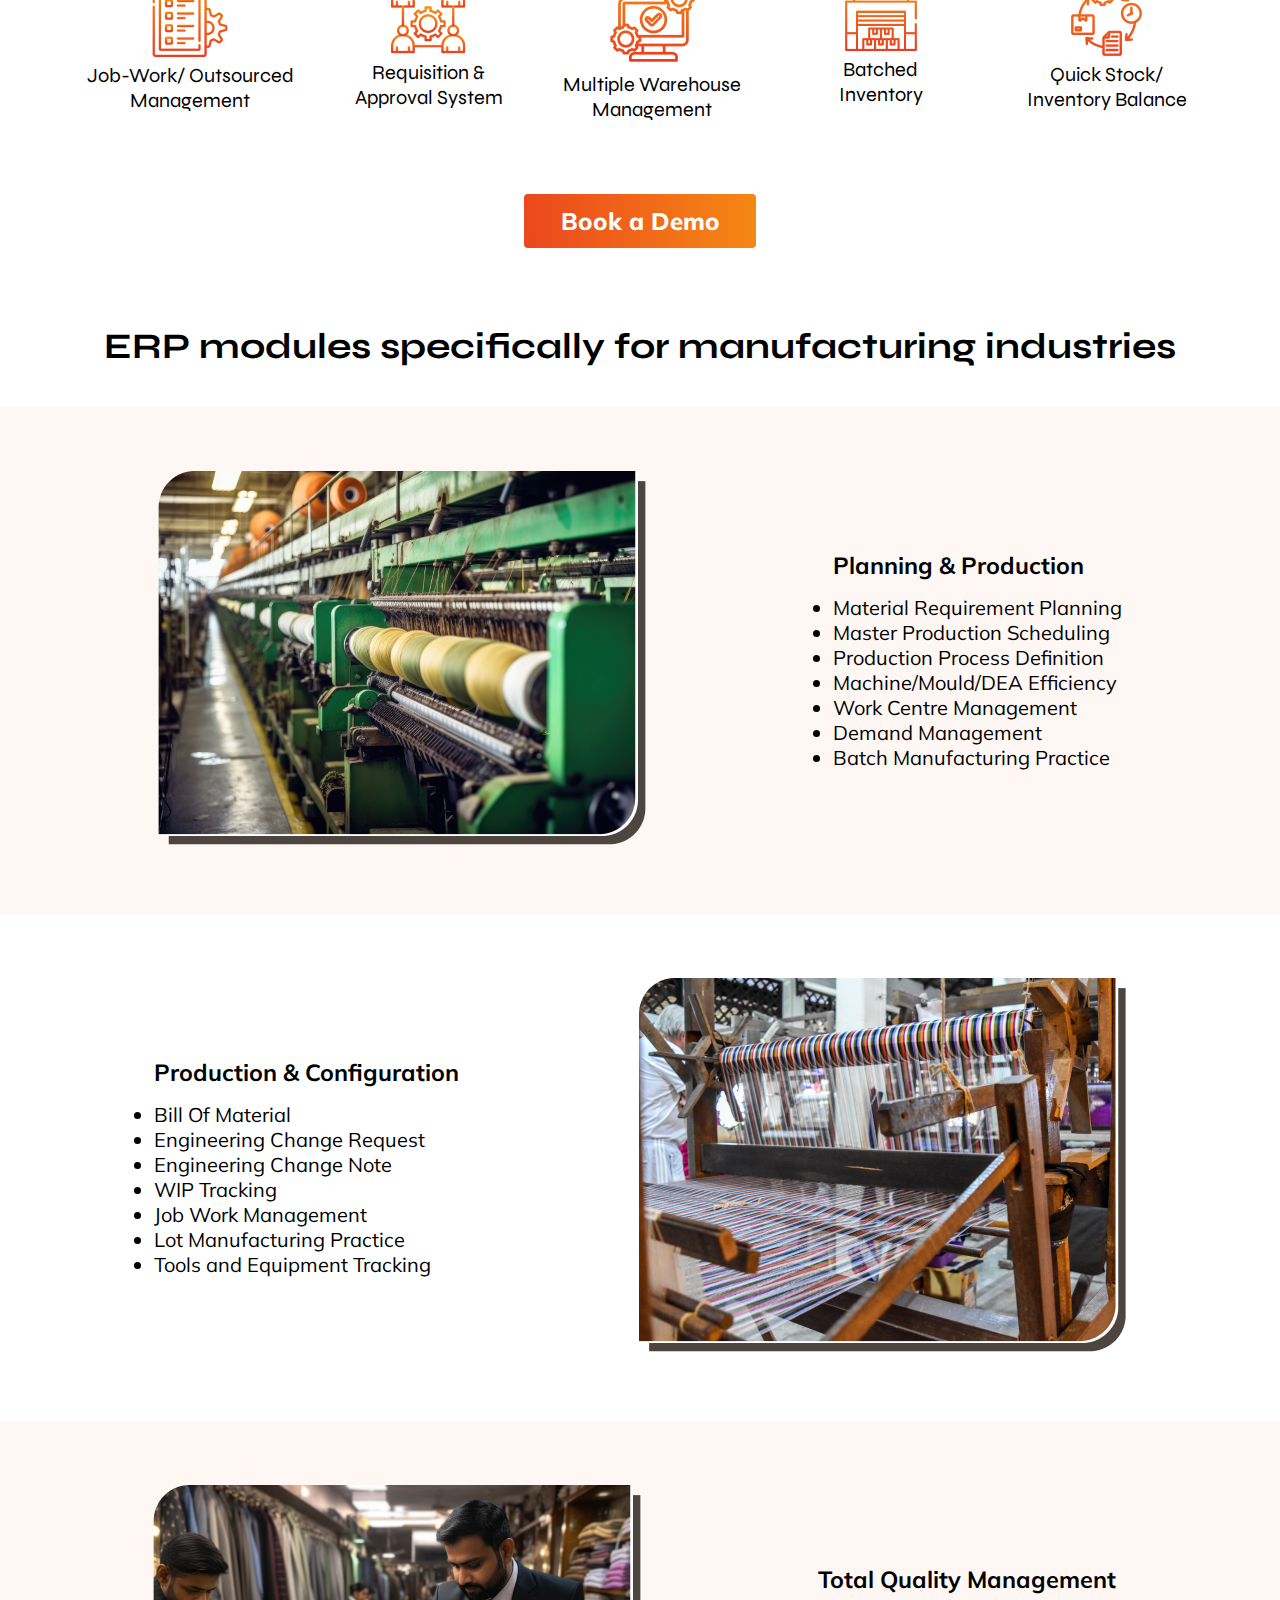
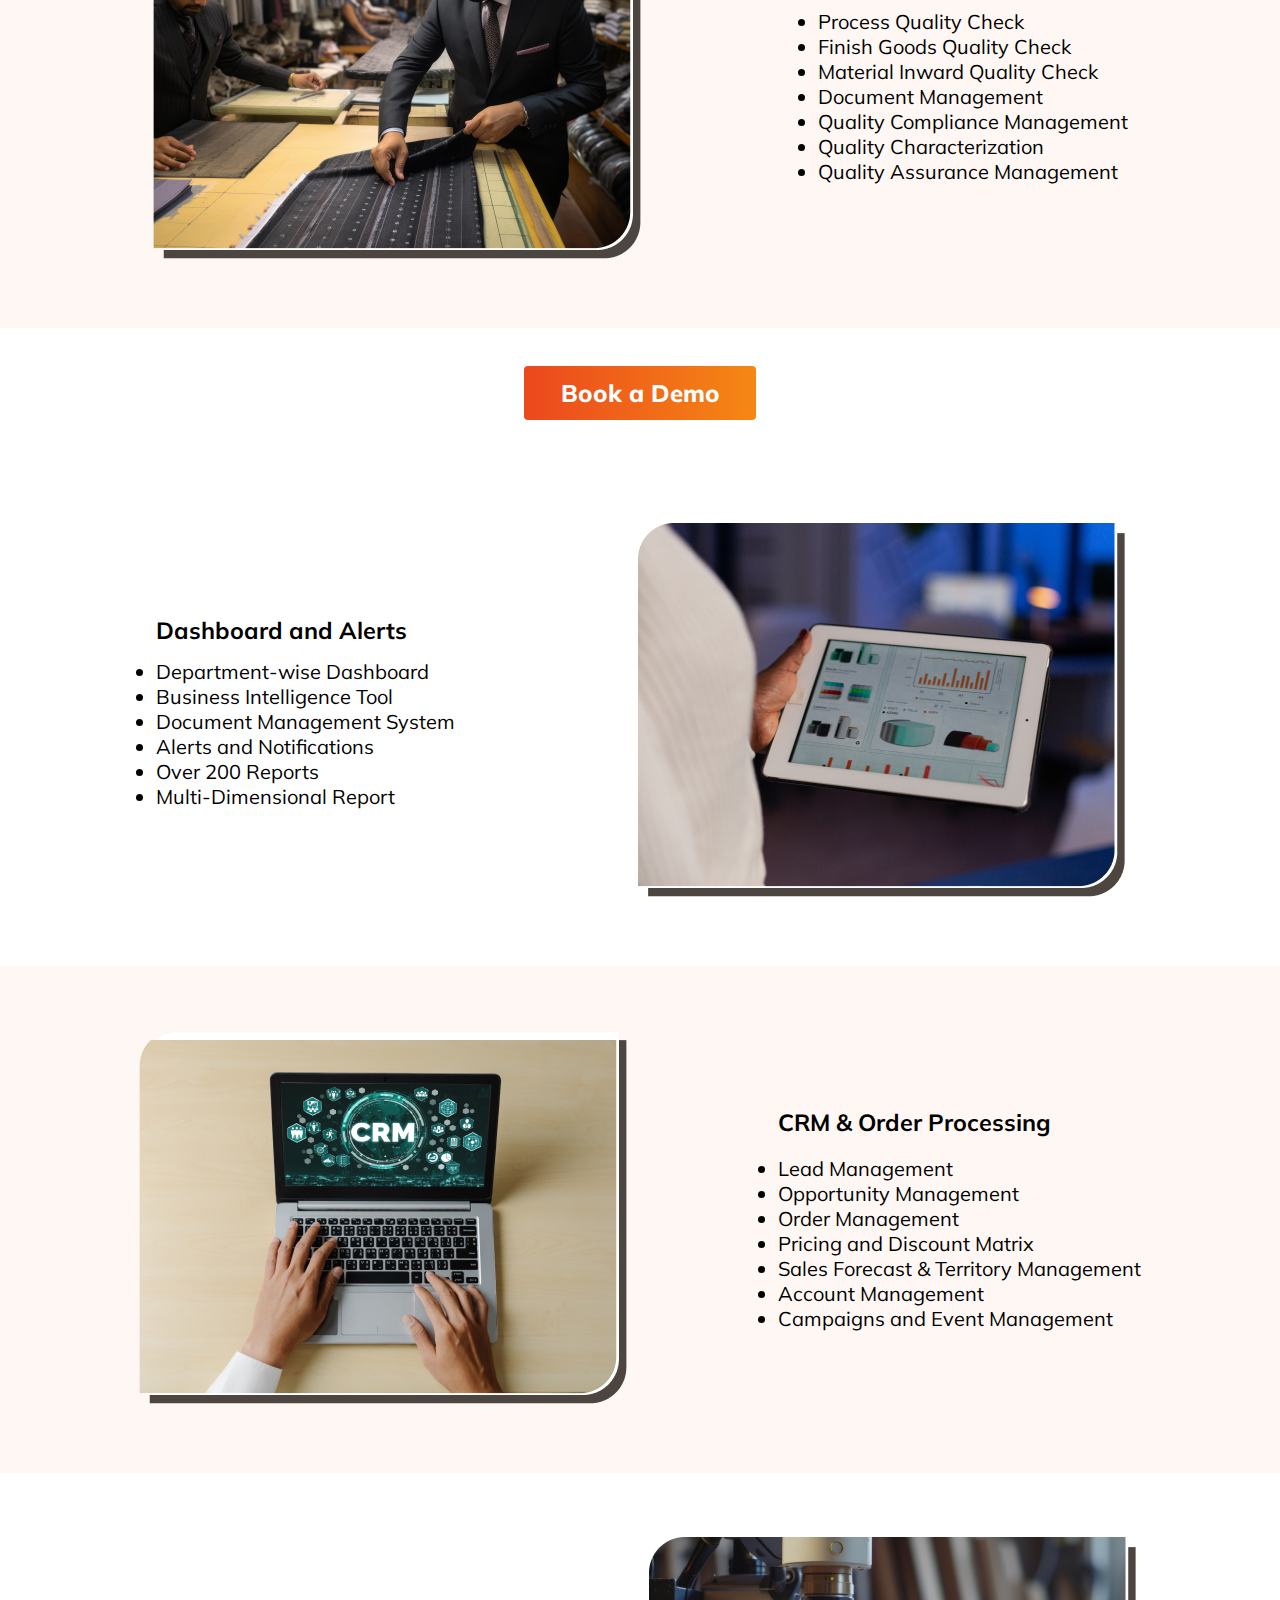
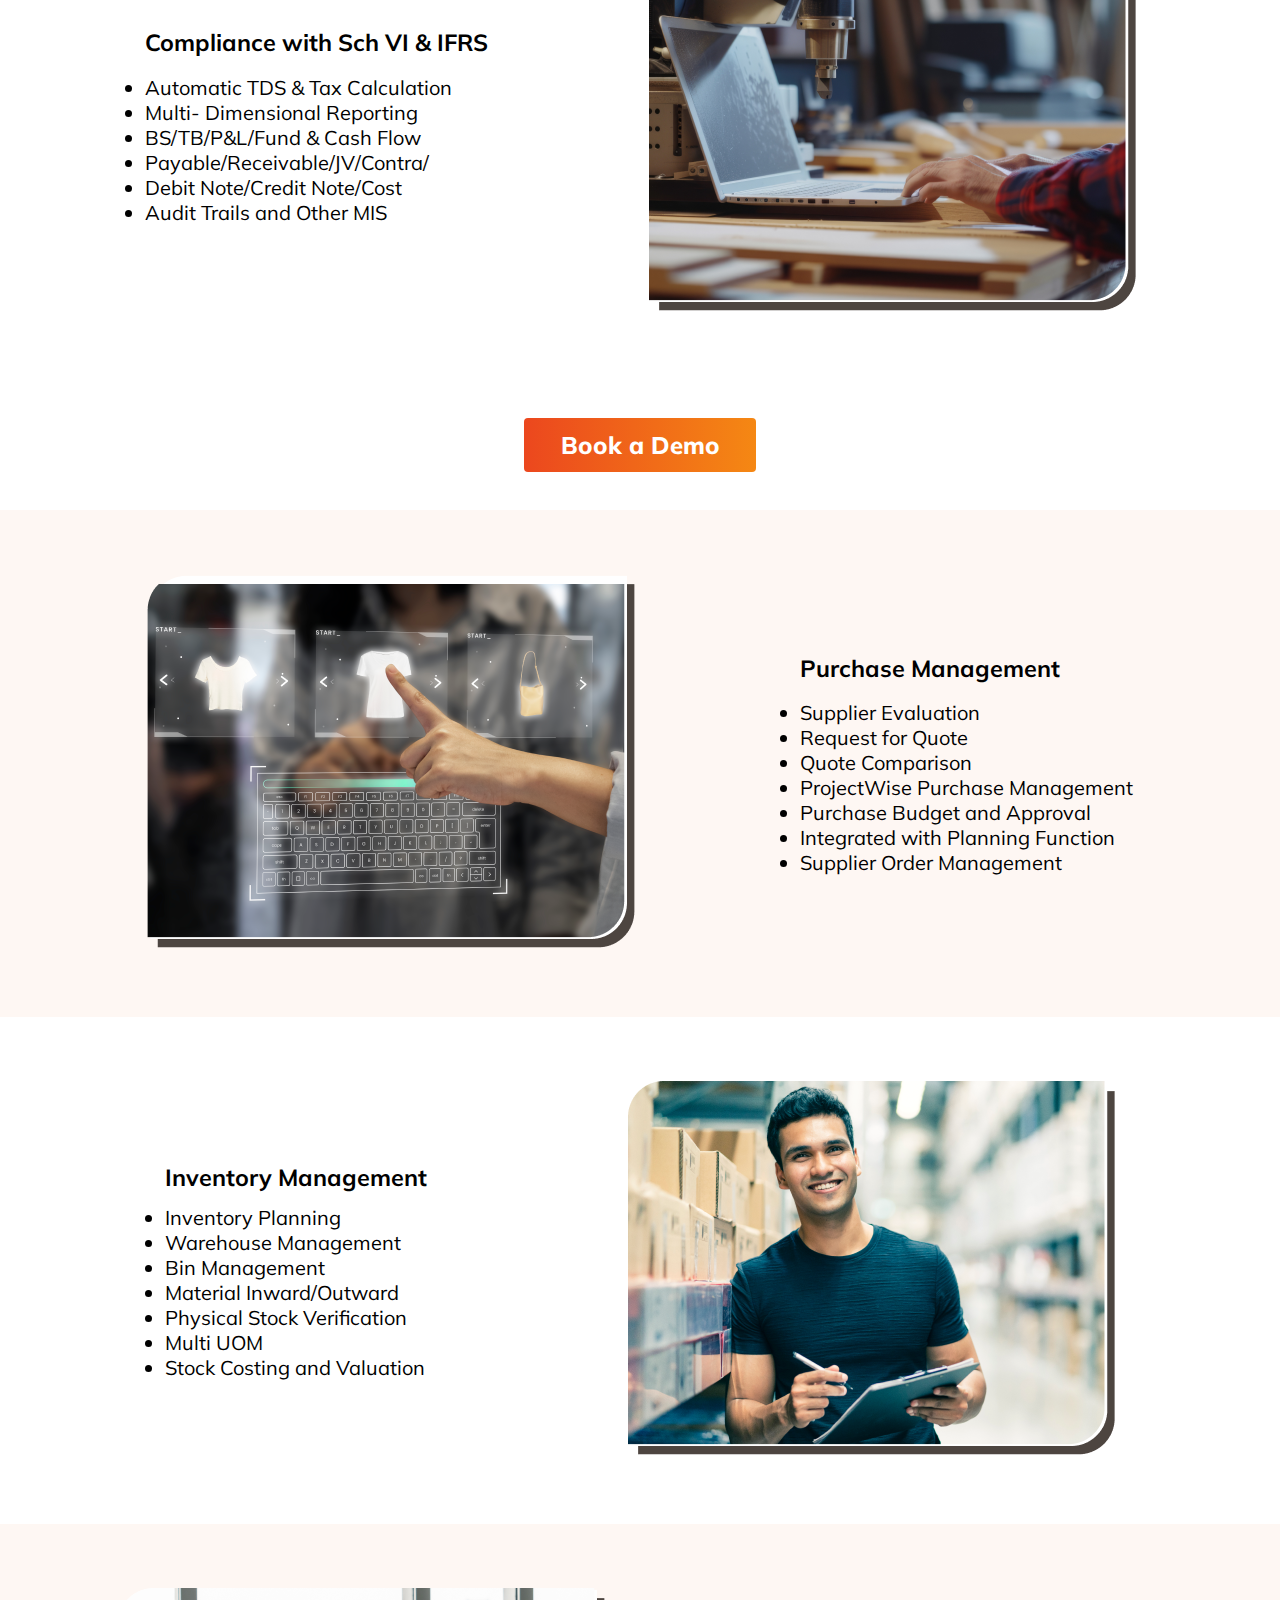
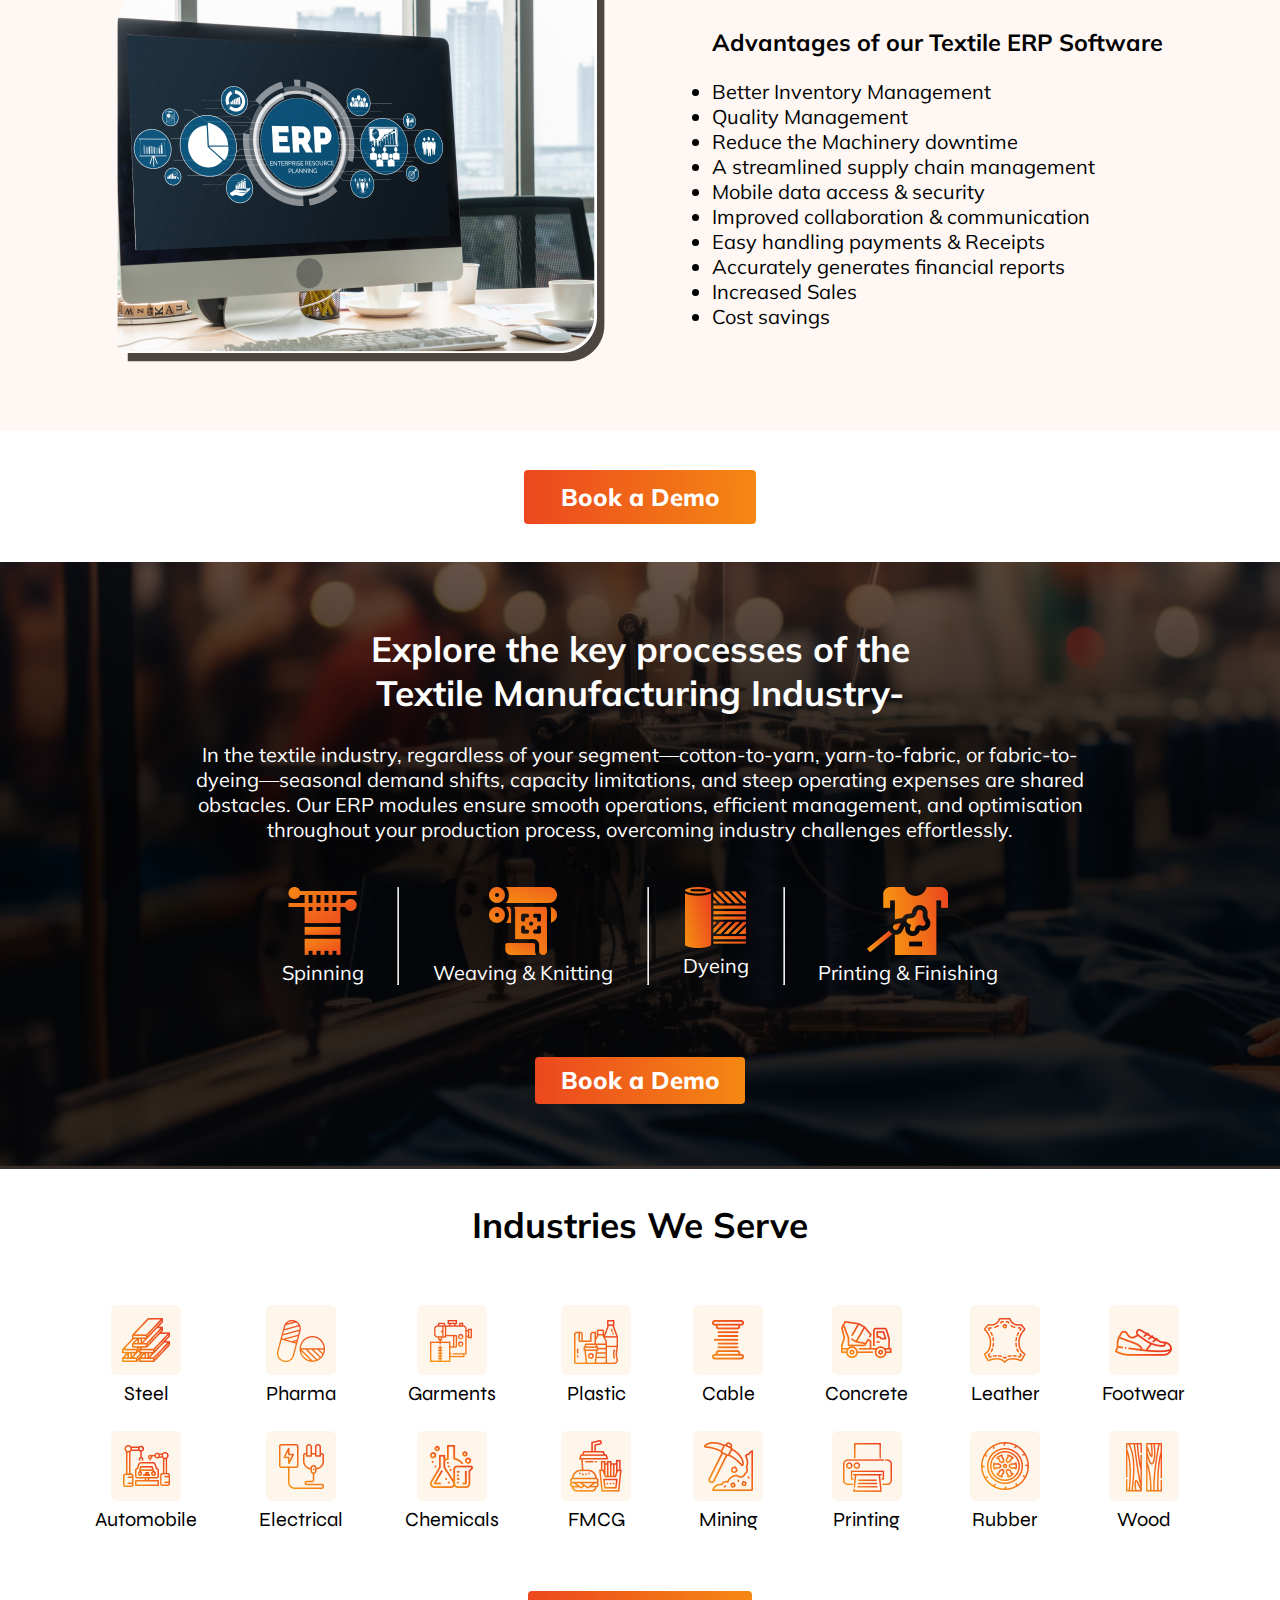
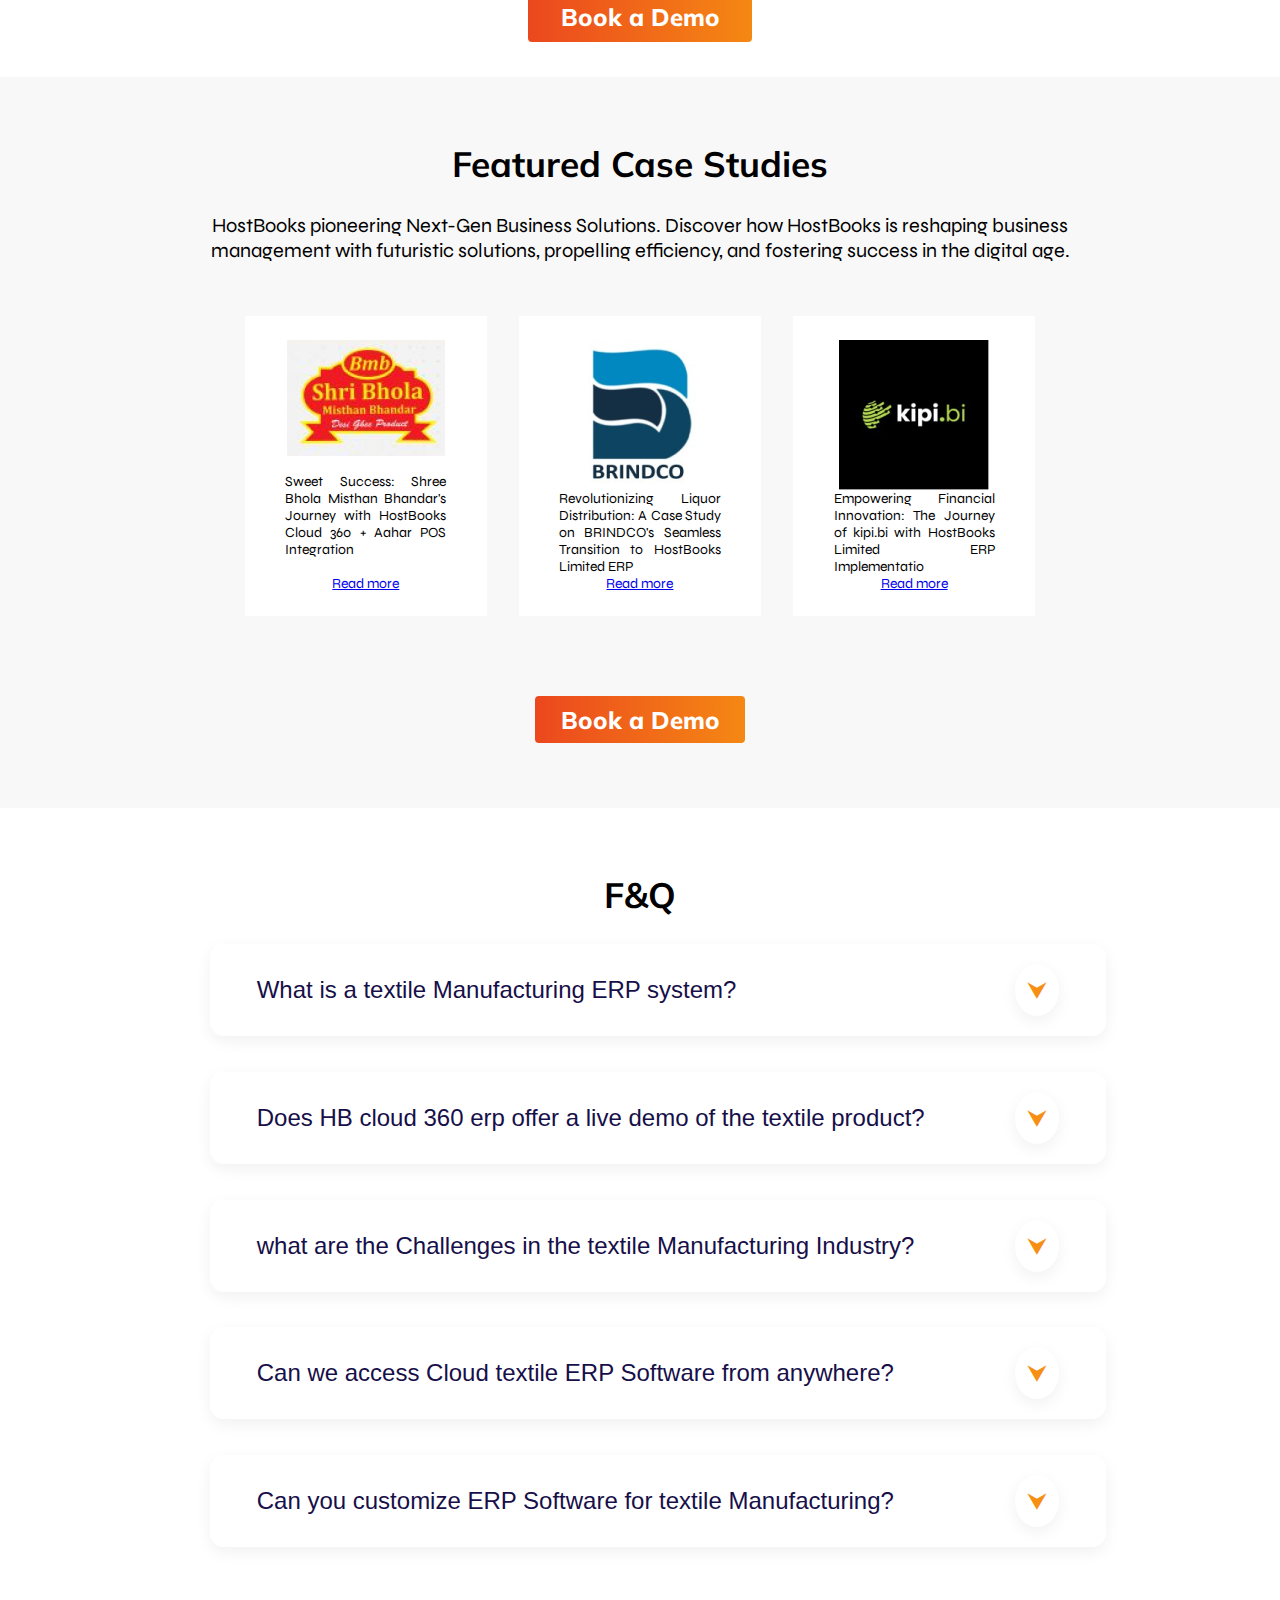
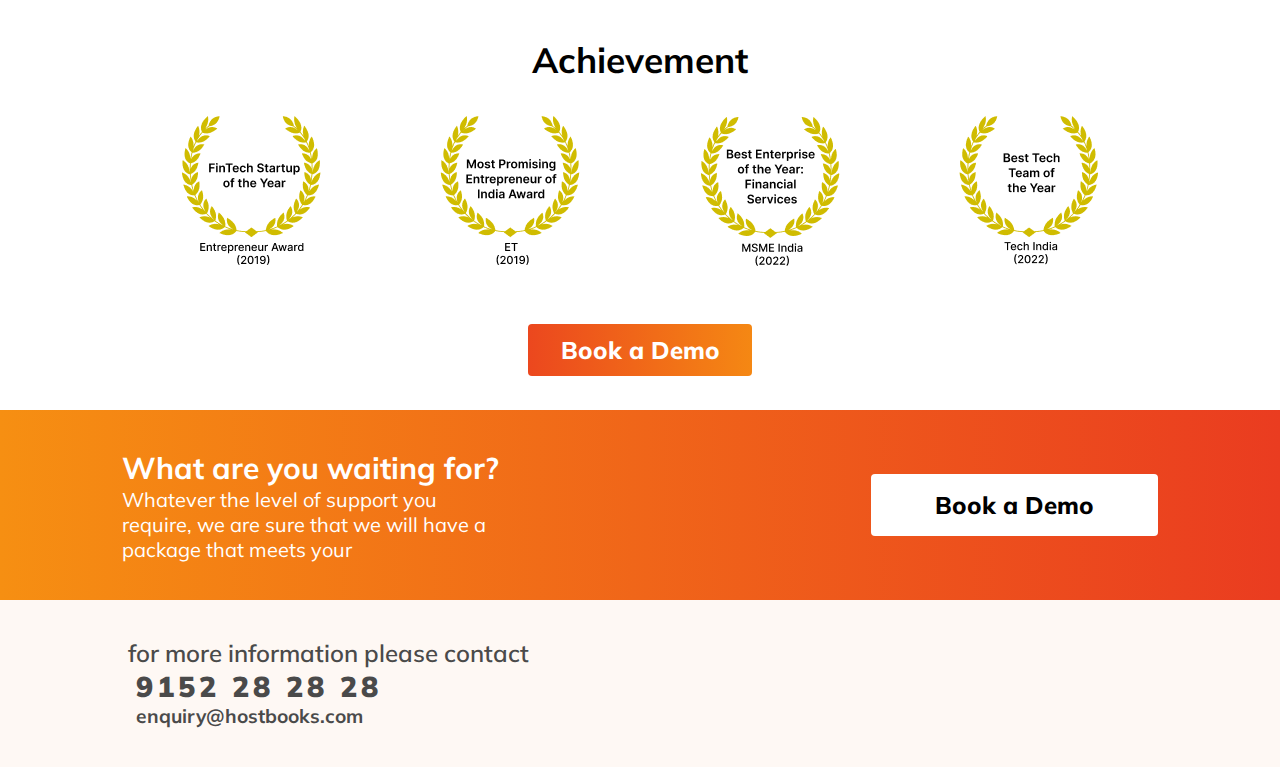
<file: textile/index.html>
<!DOCTYPE html>
<html lang="en">

<head>
    <meta charset="UTF-8">
    <meta name="viewport" content="width=device-width, initial-scale=1.0">
    <title>Document</title>
    <link rel="stylesheet" href="style.css">
    <link rel="stylesheet" href="https://cdnjs.cloudflare.com/ajax/libs/font-awesome/6.5.2/css/all.min.css"
        integrity="sha512-SnH5WK+bZxgPHs44uWIX+LLJAJ9/2PkPKZ5QiAj6Ta86w+fsb2TkcmfRyVX3pBnMFcV7oQPJkl9QevSCWr3W6A=="
        crossorigin="anonymous" referrerpolicy="no-referrer" />

</head>

<body>
    <nav>
        <a href="#"><img src="assets/HB-Logo.png" alt="Logo"></a>
        <ul>
            <li class="call-btn"><a href="#"> <span class="call-now"> Call Now</span>
                    <span class="call-no">9152 28 28 28</span></a>
            </li>

            <li><a href="" class="nav-btn">Free Trail</a></li>
        </ul>
    </nav>
    <header>







        <section class="headerb">
            <div class="bleftcontent">

                <h1 class="bhead">Manufacturing ERP <br>
                    <span class="light">software for</span>
                    <span class="medium">Textile Industry </span>
                </h1>

                <p class="subhead-para">Explore our Cloud-based ERP software designed specifically for the Textile
                    Industry.</p>

                <p class="subheading">HB Cloud 360 ERP: Trusted by Everyone</p>

            </div>
            <div class="brightcontent">

                <form action="">
                    <div class="abc">

                        <h2>Book a <span style="color: #037DCF;">Free Demo</span></h2>
                        <div class="xyz">
                            <label for="fname">Name<span style="color: #cf0303;">*</span></label>
                            <input required class="frminput" type="text" id="fname" name="fname" placeholder="Name">
                        </div>

                        <div class="xyz">
                            <label for="phone">Phone<span style="color: #cf0303;">*</span></label>
                            <input required class="frminput" type="number" id="phone" name="phone"
                                placeholder="Mobile Number">
                        </div>

                        <div class="xyz">
                            <label for="cname">Company<span style="color: #cf0303;">*</span></label>
                            <input required class="frminput" type="text" id="cname" name="cname"
                                placeholder="Company Name">
                        </div>

                        <div class="xyz">
                            <label for="email">Work Email<span style="color: #cf0303;">*</span></label>
                            <input required class="frminput" type="email" id="email" name="email"
                                placeholder="Email ID">
                        </div>

                        <div class="xyz">


                            <label for="inputState">State</label>
                            <select class="form-control frminput" id="inputState">
                                <option value="SelectState">Select State</option>
                                <option value="Andra Pradesh">Andra Pradesh</option>
                                <option value="Arunachal Pradesh">Arunachal Pradesh</option>
                                <option value="Assam">Assam</option>
                                <option value="Bihar">Bihar</option>
                                <option value="Chhattisgarh">Chhattisgarh</option>
                                <option value="Goa">Goa</option>
                                <option value="Gujarat">Gujarat</option>
                                <option value="Haryana">Haryana</option>
                                <option value="Himachal Pradesh">Himachal Pradesh</option>
                                <option value="Jammu and Kashmir">Jammu and Kashmir</option>
                                <option value="Jharkhand">Jharkhand</option>
                                <option value="Karnataka">Karnataka</option>
                                <option value="Kerala">Kerala</option>
                                <option value="Madya Pradesh">Madya Pradesh</option>
                                <option value="Maharashtra">Maharashtra</option>
                                <option value="Manipur">Manipur</option>
                                <option value="Meghalaya">Meghalaya</option>
                                <option value="Mizoram">Mizoram</option>
                                <option value="Nagaland">Nagaland</option>
                                <option value="Orissa">Orissa</option>
                                <option value="Punjab">Punjab</option>
                                <option value="Rajasthan">Rajasthan</option>
                                <option value="Sikkim">Sikkim</option>
                                <option value="Tamil Nadu">Tamil Nadu</option>
                                <option value="Telangana">Telangana</option>
                                <option value="Tripura">Tripura</option>
                                <option value="Uttaranchal">Uttaranchal</option>
                                <option value="Uttar Pradesh">Uttar Pradesh</option>
                                <option value="West Bengal">West Bengal</option>
                                <option disabled style="background-color:#aaa; color:#fff">UNION Territories</option>
                                <option value="Andaman and Nicobar Islands">Andaman and Nicobar Islands</option>
                                <option value="Chandigarh">Chandigarh</option>
                                <option value="Dadar and Nagar Haveli">Dadar and Nagar Haveli</option>
                                <option value="Daman and Diu">Daman and Diu</option>
                                <option value="Delhi">Delhi</option>
                                <option value="Lakshadeep">Lakshadeep</option>
                                <option value="Pondicherry">Pondicherry</option>
                            </select>

                            <!-- <label for="inputState">State<span style="color: #cf0303;">*</span></label>
                            <select required class="frminput" id="inputState">

                                <option value="SelectState">Select State</option>
                                <option value="Andra Pradesh">Andra Pradesh</option>
                                <option value="Arunachal Pradesh">Arunachal Pradesh</option>
                                <option value="Assam">Assam</option>
                                <option value="Bihar">Bihar</option>
                                <option value="Chhattisgarh">Chhattisgarh</option>
                                <option value="Goa">Goa</option>
                                <option value="Gujarat">Gujarat</option>
                                <option value="Haryana">Haryana</option>
                                <option value="Himachal Pradesh">Himachal Pradesh</option>
                                <option value="Jammu and Kashmir">Jammu and Kashmir</option>
                                <option value="Jharkhand">Jharkhand</option>
                                <option value="Karnataka">Karnataka</option>
                                <option value="Kerala">Kerala</option>
                                <option value="Madya Pradesh">Madya Pradesh</option>
                                <option value="Maharashtra">Maharashtra</option>
                                <option value="Manipur">Manipur</option>
                                <option value="Meghalaya">Meghalaya</option>
                                <option value="Mizoram">Mizoram</option>
                                <option value="Nagaland">Nagaland</option>
                                <option value="Orissa">Orissa</option>
                                <option value="Punjab">Punjab</option>
                                <option value="Rajasthan">Rajasthan</option>
                                <option value="Sikkim">Sikkim</option>
                                <option value="Tamil Nadu">Tamil Nadu</option>
                                <option value="Telangana">Telangana</option>
                                <option value="Tripura">Tripura</option>
                                <option value="Uttaranchal">Uttaranchal</option>
                                <option value="Uttar Pradesh">Uttar Pradesh</option>
                                <option value="West Bengal">West Bengal</option>
                                <option disabled style="background-color:#aaa; color:#fff">UNION Territories</option>
                                <option value="Andaman and Nicobar Islands">Andaman and Nicobar Islands</option>
                                <option value="Chandigarh">Chandigarh</option>
                                <option value="Dadar and Nagar Haveli">Dadar and Nagar Haveli</option>
                                <option value="Daman and Diu">Daman and Diu</option>
                                <option value="Delhi">Delhi</option>
                                <option value="Lakshadeep">Lakshadeep</option>
                                <option value="Pondicherry">Pondicherry</option>
                            </select> -->
                        </div>

                        <div class="xyz">

                            <label for="inputDistrict">District</label>
                            <select class="form-control frminput" id="inputDistrict">
                                <option value="">-- select one -- </option>
                            </select>

                            <!-- <label for="inputcity">City<span style="color: #cf0303;">*</span></label>

                            <select required class="frminput" id="inputcity">
                                <option value="">-- select one -- </option>
                            </select> -->
                        </div>

                        <p>By submitting the form you agree to HostBooks <a href="#">Privacy Policy</a></p>

                        <input type="submit" value="Get Free Demo" class="form-submit">

                    </div>
                </form>


            </div>
        </section>
    </header>

    <div class="clientslider">
        <h1 class="heading">Our Key Clients of Manufacturing ERP</h1>

        <div class="marquee marquee--hover-pause">
            <ul class="marquee__content">
                <li><img src="assets/clients/Artboard 24@2x-100.png" alt=""></li>
                <li><img src="assets/clients/Artboard 23@2x-100.png" alt=""></li>
                <li><img src="assets/clients/Artboard 22@2x-100.png" alt=""></li>
                <li><img src="assets/clients/Artboard 21@2x-100.png" alt=""></li>
                <li><img src="assets/clients/Artboard 20@2x-100.png" alt=""></li>
                <li><img src="assets/clients/Artboard 19@2x-100.png" alt=""></li>
                <li><img src="assets/clients/Artboard 18_1@2x-100.png" alt=""></li>
                <li><img src="assets/clients/Artboard 18@2x-100.png" alt=""></li>
                <li><img src="assets/clients/Artboard 16@2x-100.png" alt=""></li>
                <li><img src="assets/clients/Artboard 15@2x-100.png" alt=""></li>
                <li><img src="assets/clients/Artboard 14@2x-100.png" alt=""></li>
                <li><img src="assets/clients/Artboard 12@2x-100.png" alt=""></li>
                <li><img src="assets/clients/Artboard 11@2x-100.png" alt=""></li>
                <li><img src="assets/clients/Artboard 10@2x-100.png" alt=""></li>
                <li><img src="assets/clients/Artboard 9@2x-100.png" alt=""></li>
                <li><img src="assets/clients/Artboard 8@2x-100.png" alt=""></li>
                <li><img src="assets/clients/Artboard 7@2x-100.png" alt=""></li>
                <li><img src="assets/clients/Artboard 6@2x-100.png" alt=""></li>
                <li><img src="assets/clients/Artboard 5@2x-100.png" alt=""></li>
                <li><img src="assets/clients/Artboard 4@2x-100.png" alt=""></li>
                <li><img src="assets/clients/Artboard 3@2x-100.png" alt=""></li>
                <li><img src="assets/clients/Artboard 2@2x-100.png" alt=""></li>
            </ul>

            <ul aria-hidden="true" class="marquee__content">
                <li><img src="assets/clients/Artboard 24@2x-100.png" alt=""></li>
                <li><img src="assets/clients/Artboard 23@2x-100.png" alt=""></li>
                <li><img src="assets/clients/Artboard 22@2x-100.png" alt=""></li>
                <li><img src="assets/clients/Artboard 21@2x-100.png" alt=""></li>
                <li><img src="assets/clients/Artboard 20@2x-100.png" alt=""></li>
                <li><img src="assets/clients/Artboard 19@2x-100.png" alt=""></li>
                <li><img src="assets/clients/Artboard 18_1@2x-100.png" alt=""></li>
                <li><img src="assets/clients/Artboard 18@2x-100.png" alt=""></li>
                <li><img src="assets/clients/Artboard 16@2x-100.png" alt=""></li>
                <li><img src="assets/clients/Artboard 15@2x-100.png" alt=""></li>
                <li><img src="assets/clients/Artboard 14@2x-100.png" alt=""></li>
                <li><img src="assets/clients/Artboard 12@2x-100.png" alt=""></li>
                <li><img src="assets/clients/Artboard 11@2x-100.png" alt=""></li>
                <li><img src="assets/clients/Artboard 10@2x-100.png" alt=""></li>
                <li><img src="assets/clients/Artboard 9@2x-100.png" alt=""></li>
                <li><img src="assets/clients/Artboard 8@2x-100.png" alt=""></li>
                <li><img src="assets/clients/Artboard 7@2x-100.png" alt=""></li>
                <li><img src="assets/clients/Artboard 6@2x-100.png" alt=""></li>
                <li><img src="assets/clients/Artboard 5@2x-100.png" alt=""></li>
                <li><img src="assets/clients/Artboard 4@2x-100.png" alt=""></li>
                <li><img src="assets/clients/Artboard 3@2x-100.png" alt=""></li>
                <li><img src="assets/clients/Artboard 2@2x-100.png" alt=""></li>
            </ul>
        </div>



    </div>
    <section class="features">
        <h1 class="heading">Explore the essential features of our<br>ERP for Textile Industry.</h1>
        <div class="features-container">
            <div class="features-item">
                <img src="assets/features/balance 1.png" alt="">
                <p>Quality Check/ <br>
                    Control</p>
            </div>
            <div class="features-item">
                <img src="assets/features/engineering (1) 1.png" alt="">
                <p>Multi-Level <br>
                    BOM</p>
            </div>
            <div class="features-item">
                <img src="assets/features/Group-1.png" alt="">
                <p>Production <br>
                    Schedule</p>
            </div>
            <div class="features-item">
                <img src="assets/features/Group.png" alt="">
                <p> Workstation/ <br>
                    Machine Planning</p>
            </div>
            <div class="features-item">
                <img src="assets/features/high-quality 1.png" alt="">
                <p>Multiple Production <br>
                    Houses</p>
            </div>
            <div class="features-item">
                <img src="assets/features/inventory (4) 1.png" alt="">
                <p>Job-Work/
                    Outsourced <br>
                    Management</p>
            </div>
            <div class="features-item">
                <img src="assets/features/Layer_1.png" alt="">
                <p>Requisition & <br>
                    Approval System</p>
            </div>
            <div class="features-item">
                <img src="assets/features/software (2) 1.png" alt="">
                <p>Multiple Warehouse <br>
                    Management</p>
            </div>
            <div class="features-item">
                <img src="assets/features/warehouse (1) 1.png" alt="">
                <p>Batched <br>
                    Inventory</p>
            </div>
            <div class="features-item">
                <img src="assets/features/workload 1.png" alt="">
                <p>Quick Stock/ <br>
                    Inventory Balance</p>
            </div>
        </div>

        <div class="btn-container">
            <a href="#" class="module-btn">Book a Demo</a>
        </div>

    </section>

    <section class="modules">

        <h1 class="heading">ERP modules specifically for manufacturing industries</h1>

        <div class="module" id="module1">


            <div class="module-img">
                <img width="100%" src="assets/modules/Group 1000000873.png" alt="">
            </div>

            <div class="modul-content">

                <h3>Planning & Production</h3>
                <ul>
                    <li>Material Requirement Planning</li>
                    <li>Master Production Scheduling</li>
                    <li>Production Process Definition</li>
                    <li>Machine/Mould/DEA Efficiency</li>
                    <li>Work Centre Management</li>
                    <li>Demand Management</li>
                    <li>Batch Manufacturing Practice</li>
                </ul>



            </div>

        </div>





        <div class="module" id="module2">



            <div class="modul-content">

                <h3>Production & Configuration</h3>
                <ul>
                    <li> Bill Of Material</li>
                    <li> Engineering Change Request</li>
                    <li> Engineering Change Note</li>
                    <li> WIP Tracking</li>
                    <li> Job Work Management</li>
                    <li> Lot Manufacturing Practice</li>
                    <li> Tools and Equipment Tracking</li>
                </ul>


            </div>

            <div class="module-img">
                <img width="100%" src="assets/modules/Group 1000000875.png" alt="">
            </div>



        </div>

        <div class="module" id="module3">


            <div class="module-img">
                <img src="assets/modules/Group 1000000876.png" alt="">
            </div>



            <div class="modul-content">

                <h3>Total Quality Management</h3>
                <ul>
                    <li>Process Quality Check</li>
                    <li>Finish Goods Quality Check</li>
                    <li>Material Inward Quality Check</li>
                    <li>Document Management</li>
                    <li>Quality Compliance Management</li>
                    <li>Quality Characterization</li>
                    <li>Quality Assurance Management</li>
                </ul>


            </div>


        </div>
        <div class="btn-container">
            <a href="#" class="module-btn">Book a Demo</a>
        </div>
        <div class="module" id="module4">

            <div class="modul-content">

                <h3>Dashboard and Alerts</h3>
                <ul>
                    <li> Department-wise Dashboard</li>
                    <li> Business Intelligence Tool</li>
                    <li> Document Management System</li>
                    <li> Alerts and Notifications</li>
                    <li> Over 200 Reports</li>
                    <li> Multi-Dimensional Report</li>
                </ul>


            </div>

            <div class="module-img">
                <img src="assets/modules/Group 1000000878.png" alt="">
            </div>

        </div>

        <div class="module" id="module5">

            <div class="module-img">
                <img src="assets/modules/Group 1000000879.png" alt="">
            </div>

            <div class="modul-content">

                <h3>CRM & Order Processing</h3>
                <ul>
                    <li>Lead Management</li>
                    <li>Opportunity Management</li>
                    <li>Order Management</li>
                    <li>Pricing and Discount Matrix</li>
                    <li>Sales Forecast & Territory Management</li>
                    <li>Account Management</li>
                    <li>Campaigns and Event Management</li>
                </ul>


            </div>



        </div>

        <div class="module" id="module6">
            <div class="modul-content">

                <h3>Compliance with Sch VI & IFRS</h3>
                <ul>
                    <li>Automatic TDS & Tax Calculation</li>
                    <li>Multi- Dimensional Reporting</li>
                    <li>BS/TB/P&L/Fund & Cash Flow</li>
                    <li>Payable/Receivable/JV/Contra/</li>
                    <li>Debit Note/Credit Note/Cost</li>
                    <li>Audit Trails and Other MIS</li>
                </ul>


            </div>

            <div class="module-img">
                <img src="assets/modules/Group 1000000881.png" alt="">
            </div>
        </div>
        <div class="btn-container">
            <a href="#" class="module-btn">Book a Demo</a>
        </div>
        <div class="module" id="module7">

            <div class="module-img">
                <img src="assets/modules/Group 1000000883.png" alt="">
            </div>

            <div class="modul-content">

                <h3>Purchase Management</h3>
                <ul>
                    <li>Supplier Evaluation</li>
                    <li>Request for Quote</li>
                    <li>Quote Comparison</li>
                    <li>ProjectWise Purchase Management</li>
                    <li>Purchase Budget and Approval</li>
                    <li>Integrated with Planning Function</li>
                    <li>Supplier Order Management</li>
                </ul>


            </div>


        </div>



        <div class="module" id="module8">


            <div class="modul-content">

                <h3>Inventory Management</h3>
                <ul>
                    <li>Inventory Planning</li>
                    <li>Warehouse Management</li>
                    <li>Bin Management</li>
                    <li>Material Inward/Outward</li>
                    <li>Physical Stock Verification</li>
                    <li>Multi UOM</li>
                    <li>Stock Costing and Valuation</li>
                </ul>


            </div>


            <div class="module-img">
                <img src="assets/modules/Group 1000000884.png" alt="">
            </div>


        </div>



        <div class="module" id="module9">


            <div class="module-img">
                <img src="assets/modules/Group 1000000886.png" alt="">
            </div>

            <div class="modul-content">

                <h3>Advantages of our Textile ERP Software</h3>
                <ul>
                    <li>Better Inventory Management</li>
                    <li>Quality Management</li>
                    <li>Reduce the Machinery downtime</li>
                    <li>A streamlined supply chain management</li>
                    <li>Mobile data access & security</li>
                    <li>Improved collaboration & communication</li>
                    <li>Easy handling payments & Receipts</li>
                    <li>Accurately generates financial reports</li>
                    <li>Increased Sales</li>
                    <li>Cost savings</li>
                </ul>


            </div>




        </div>
        <div class="btn-container">
            <a href="#" class="module-btn">Book a Demo</a>
        </div>

    </section>

    <section class="keyprocess">
        <h1 class="mheading">Explore the key processes of the<br>Textile Manufacturing Industry-</h1>
        <p>In the textile industry, regardless of your segment—cotton-to-yarn, yarn-to-fabric, or
            fabric-to-dyeing—seasonal demand shifts,
            capacity limitations, and steep operating expenses are shared obstacles. Our ERP modules ensure smooth
            operations, efficient
            management, and optimisation throughout your production process, overcoming industry challenges
            effortlessly.</p>

        <div class="key-items">
            <div class="key-item">
                <img src="assets/keyitems/Group 1000000895.png" alt="">
                <p>Spinning</p>
            </div>
            <hr>
            <div class="key-item">
                <img src="assets/keyitems/Group 1000000899.png" alt="">
                <p>Weaving & Knitting</p>
            </div>
            <hr>
            <div class="key-item">
                <img src="assets/keyitems/Group 1000000900.png" alt="">
                <p>Dyeing</p>
            </div>
            <hr>
            <div class="key-item">
                <img src="assets/keyitems/XMLID_778_.png" alt="">
                <p>Printing & Finishing</p>
            </div>
        </div>
        <div class="btn-container">
            <a href="#" class="module-btn">Book a Demo</a>
        </div>
    </section>

    <section class="industries">
        <h1 class="mheading">Industries We Serve</h1>
        <div class="industries-container">
            <div class="features-item">
                <img src="assets/industries/Group 1000000993.png" alt="">
                <p>Steel</p>
            </div>
            <div class="features-item">
                <img src="assets/industries/Group 1000000994.png" alt="">
                <p>Pharma</p>
            </div>
            <div class="features-item">
                <img src="assets/industries/Group 1000000995.png" alt="">
                <p>Garments</p>
            </div>
            <div class="features-item">
                <img src="assets/industries/Group 1000000996.png" alt="">
                <p> Plastic</p>
            </div>
            <div class="features-item">
                <img src="assets/industries/Group 1000000997.png" alt="">
                <p>Cable</p>
            </div>
            <div class="features-item">
                <img src="assets/industries/Group 1000000998.png" alt="">
                <p>Concrete</p>
            </div>
            <div class="features-item">
                <img src="assets/industries/Group 1000000999.png" alt="">
                <p>Leather</p>
            </div>
            <div class="features-item">
                <img src="assets/industries/Group 1000001000.png" alt="">
                <p>Footwear</p>
            </div>
            <div class="features-item">
                <img src="assets/industries/Group 1000001001.png" alt="">
                <p>Automobile</p>
            </div>
            <div class="features-item">
                <img src="assets/industries/Group 1000001002.png" alt="">
                <p>Electrical</p>
            </div>
            <div class="features-item">
                <img src="assets/industries/Group 1000001003.png" alt="">
                <p>Chemicals</p>
            </div>
            <div class="features-item">
                <img src="assets/industries/Group 1000001004.png" alt="">
                <p>FMCG</p>
            </div>
            <div class="features-item">
                <img src="assets/industries/Group 1000001005.png" alt="">
                <p>Mining</p>
            </div>
            <div class="features-item">
                <img src="assets/industries/Group 1000001006.png" alt="">
                <p>Printing</p>
            </div>
            <div class="features-item">
                <img src="assets/industries/Group 1000001007.png" alt="">
                <p>Rubber</p>
            </div>
            <div class="features-item">
                <img src="assets/industries/Group 1000001008.png" alt="">
                <p>Wood</p>
            </div>
        </div>
        <div class="btn-container">
            <a href="#" class="module-btn">Book a Demo</a>
        </div>
    </section>

    <section class="case-studies">
        <h1 class="mheading">Featured Case Studies</h1>
        <p>HostBooks pioneering Next-Gen Business Solutions. Discover how HostBooks is reshaping business
            management with futuristic solutions, propelling efficiency, and fostering success in the digital age.</p>

        <div class="case-items">
            <div class="case-item">
                <img src="assets/case-studies/1714482252916 1.png" alt="">
                <p>Sweet Success: Shree Bhola Misthan Bhandar's Journey with HostBooks Cloud 360 + Aahar POS Integration
                </p>
                <a href="#">Read more</a>
            </div>
            <div class="case-item">
                <img src="assets/case-studies/brc.png" alt="">
                <p>Revolutionizing Liquor Distribution: A Case Study on BRINDCO's Seamless Transition to HostBooks
                    Limited ERP</p>
                <a href="#">Read more</a>
            </div>
            <div class="case-item">
                <img src="assets/case-studies/kipi_bi_logo 1.png" alt="">
                <p>Empowering Financial Innovation: The Journey of kipi.bi with HostBooks Limited ERP Implementatio</p>
                <a href="#">Read more</a>
            </div>
        </div>
        <div class="btn-container">
            <a href="#" class="module-btn">Book a Demo</a>
        </div>

    </section>

    <section class="faq">

        <h1 class="mheading">F&Q</h1>


        <button class="accordion">What is a textile Manufacturing ERP system?</button>
        <div class="panel">
            <p>A Textile Manufacturing ERP system is software that integrates and manages all aspects of textile production, from inventory to sales, in one platform for improved efficiency and decision-making.</p>
        </div>

        <button class="accordion">Does HB cloud 360 erp offer a live demo of the textile product?</button>
        <div class="panel">
            <p>HB Cloud 360 ERP is a cloud-based technology accessible from anywhere, offering convenient remote access
                for users.</p>
        </div>

        <button class="accordion">what are the Challenges in the textile Manufacturing Industry?</button>
        <div class="panel">
            <p>Challenges in the textile manufacturing industry include global competition, fluctuating raw material
                costs, sustainability demands, rapid fashion trends, and labor issues.</p>
        </div>

        <button class="accordion">Can we access Cloud textile ERP Software from anywhere?</button>
        <div class="panel">
            <p>Yes, Cloud textile ERP software enables access from anywhere.</p>
        </div>

        <button class="accordion">Can you customize ERP Software for textile Manufacturing?</button>
        <div class="panel">
            <p>Certainly! With HB Cloud 360 ERP, we provide tailor-made textile ERP software solutions. We analyze your business needs and customize the textile software accordingly.</p>
        </div>
    </section>
<!-- 
    <script>
        var acc = document.getElementsByClassName("accordion");
        var i;

        for (i = 0; i < acc.length; i++) {
            acc[i].addEventListener("click", function () {
                this.classList.toggle("active");
                var panel = this.nextElementSibling;
                if (panel.style.maxHeight) {
                    panel.style.maxHeight = null;
                } else {
                    panel.style.maxHeight = panel.scrollHeight + "px";
                }
            });
        }
    </script> -->


    <section class="achievement">
        <h1 class="mheading">Achievement</h1>

        <div class="awards">
            <img src="assets/acheivments/award-enterpreneur.png" alt="">
            <img src="assets/acheivments/award-et.png" alt="">
            <img src="assets/acheivments/award-msme.png" alt="">
            <img src="assets/acheivments/award-tech-india.png" alt="">
            <!-- <img src="assets/acheivments/award-zee-education.png" alt=""> -->
        </div>

        <div class="btn-container">
            <a href="#" class="module-btn">Book a Demo</a>
        </div>
    </section>


    <section class="bdemo">
        <div class="b-container">

            <div class="bcontent">
                <h2>What are you waiting for?</h2>
                <p>Whatever the level of support you require, we are sure that we
                    will have a package that meets your</p>
            </div>
            <div class="bbtn">
                <a href="#">Book a Demo</a>
            </div>
        </div>
    </section>



    <section class="contact">
        <div class="contactcontainer">

            <p>for more information please contact</p>
            <h2><i class="fa-solid fa-phone"></i>9152 28 28 28</h2>
            <h3><i class="fa-solid fa-envelope"></i>enquiry@hostbooks.com</h3>
        </div>
    </section>








    <script src="https://code.jquery.com/jquery-3.3.1.slim.min.js"
        integrity="sha384-q8i/X+965DzO0rT7abK41JStQIAqVgRVzpbzo5smXKp4YfRvH+8abtTE1Pi6jizo"
        crossorigin="anonymous"></script>
    <script src="script.js"></script>

</body>

</html>
</file>
<file: production/style.css>
@import url('https://fonts.googleapis.com/css2?family=Syne:wght@400..800&display=swap');
@import url('https://fonts.googleapis.com/css2?family=Mulish:ital,wght@0,200..1000;1,200..1000&family=Syne:wght@400..800&display=swap');
@import url('https://fonts.googleapis.com/css2?family=Mulish:ital,wght@0,200..1000;1,200..1000&family=Poppins:ital,wght@0,100;0,200;0,300;0,400;0,500;0,600;0,700;0,800;0,900;1,100;1,200;1,300;1,400;1,500;1,600;1,700;1,800;1,900&family=Syne:wght@400..800&display=swap');

* {
    margin: 0;
    padding: 0;
    box-sizing: border-box;
}

a {
    display: inline-block;
}



/* width */
::-webkit-scrollbar {
    width: 10px;
}

/* Track */
::-webkit-scrollbar-track {
    box-shadow: inset 0 0 2px rgb(246, 143, 18);

}

/* Handle */
::-webkit-scrollbar-thumb {
    background: linear-gradient(270.18deg, rgb(234, 60, 32), rgb(246, 143, 18));
    border-radius: 5px;
}

/* Handle on hover */
::-webkit-scrollbar-thumb:hover {
    background: linear-gradient(270.18deg, rgb(246, 143, 18) -11.23%, rgb(234, 60, 32) 117.64%);
}



body {
    margin: 0;
    font-family: 'syne', sans-serif;
    font-size: 1rem;
}

nav {
    position: -webkit-sticky;
    position: sticky;
    top: 0;
    padding: 0 5%;
    background-color: white;
    box-shadow: 0px 5px 5.4px 0px #0000001C;

    font-family: 'poppins', 'mulish', 'Courier New', Courier, monospace;
    display: flex;
    justify-content: space-between;
    align-items: center;
    z-index: 11;
}

nav img {
    margin-top: 5%;
    width: 10em;
}

nav img:hover {
    transition: .5s;
    transform: scale(1.05);
}

nav ul {

    list-style: none;
}

nav ul li {
    /* height: 45px; */
    display: inline-block;
    margin: 15px 10px;
}

nav ul li a {
    border-radius: 3px;
    text-decoration: none;
    color: white;
    font-weight: 600;
}

.nav-btn {
    color: white;
    padding: 10px 20px;
    font-size: 14px;
    font-weight: 600;
    background-image: linear-gradient(#646464, #000000);
}

.call-btn {
    color: white;
    border-radius: 3px;
    font-weight: 600;

}

.call-now {
    border-radius: 3px;
    padding: 10px 20px;
    font-size: 16px;
    background-color: #F68F12;
}

.call-no {
    border: 1px solid #F68F12;
    padding: 10px 20px;
    border-radius: 3px;
    color: black;
    background-color: antiquewhite;
}


.headerb {

    height: 100vh;
    padding: 5%;
    /* margin-bottom: 5%; */
    display: flex;
    justify-content: space-between;
    align-items: center;
    background-image: url(assets/headerb.png);
    background-repeat: no-repeat;
    background-size: 100% 100%;
    /* background-image: url(assets/headerb.png)linear-gradient(to right, rgba(159, 92, 9, 0.6), rgba(178, 6, 6, 0.6) ); */
    /* width: 100%; */
    box-sizing: border-box;
}

.bleftcontent {
    color: white;
    font-weight: 700;
    width: 50%;
    align-items: center;
    font-family: 'syne', sans-serif;
}

.bhead {
    font-size: 3.5rem;
    line-height: 4.5rem;
}
.headinpoints{
    margin-top: 15%;
}
.headinpoints img{
margin-right: 5%;
}



.light {
    font-size: 30px;
    font-weight: 500;
    line-height: 2.25rem;
}

.medium {
    font-size: 42px;
    font-weight: 700;
    /* line-height: 50px; */
}

.subhead-para {
    margin-top: 5%;
    font-family: 'poppins', 'mulish', sans-serif;
    font-size: 18px;
    font-weight: 500;
    line-height: 22px;
}

.subheading {
    margin-top: 5%;
    font-family: 'poppins', 'mulish', sans-serif;
    font-size: 24px;
    font-weight: 800;
    line-height: 29px;
}

.brightcontent {
    width: 40%;
}

.heading {
    font-family: 'syne', sans-serif;
    text-align: center;
    font-size: 2.25rem;
    font-weight: 700;
    margin: 1%;
}




marquee img {
    margin-left: 3%;
}



.features-container {
    margin: 0 5%;
    display: grid;
    gap: 15px;
    grid-template-columns: auto auto auto auto auto;

}

.features-item {
    /* width: 80%; */
    /* background-color: bisque; */

    margin-bottom: 15%;
    text-align: center;


}

.features-item:hover {
    transition: .5s;
    transform: scale(1.1);
    cursor: pointer;


}

.modules {
    font-family: 'mulish', sans-serif, 'poppins';

}

.module {
    padding: 3%;
    display: flex;
    justify-content: space-around;
    align-items: center;
    width: 100%;

}

#module1,
#module3,
#module5,
#module7,
#module9 {
    background-color: rgba(241, 105, 25, 0.05);
}

.module-content {
    width: 50%;
}

.module-content h3 {
    font-size: 1.625rem;
}

.module-img {
    max-width: 50%;
}

.module-img img {
    width: 100%;
}

.module-img:hover {
    transform: scale(1.05);
    transition: .5s;
}

.modul-content {
    max-width: 50%;
}

.modul-content ul {
    margin-top: 5%;
    font-size: 1.25rem;
    display: block;
}

.btn-container {
    padding: 3%;
    text-align: center;
    font-family: 'mulish', sans-serif;
}

.module-btn {
    text-decoration: none;
    padding: 1% 3%;
    border-radius: 4px;
    font-size: 24px;
    font-weight: 800;
    color: white;
    background: linear-gradient(270.18deg, #F68F12 -11.23%, #EA3C20 117.64%);
}

.module-btn:hover {
    transition: .5s;
    transform: scale(1.05);
    box-shadow: 0px 5px 5.4px 0px #0000001C;

}

.mheading {
    margin: 3% 0;
    text-align: center;
    font-family: 'mulish', sans-serif;
    font-size: 2.8rem;
    font-weight: 700;
}

.keyprocess {
    font-family: 'mulish', sans-serif;

    text-align: center;
    padding: 3% 15%;
    color: white;
    /* height: 100vh; */
    background-image: url(assets/keyprocess.png);
    background-repeat: no-repeat;
    background-size: cover;
}

hr{
    opacity: .4;
}
.key-items {
    font-size: 1rem;
    font-weight: 800;
    line-height: 20.08px;
    display: flex;
    justify-content: space-between;
    width: 100%;
}

.key-item {
    text-align: center;
    padding:  5%;
    width: 25%;
    font-size: 1rem;
    
}

.key-item:hover {
    cursor: pointer;
    transition: .5s;
    transform: scale(1.1);
}

.industries {

    padding: 0 5%;
}

.industries-container {
    margin-top: 5%;
    display: grid;
    /* gap: 15px; */
    grid-template-columns: auto auto auto auto auto auto auto auto;

}


.case-studies {

    text-align: center;
    padding: 3% 15%;
    background-color: #f8f8f8;
}

.case-items {
    width: 100%;
    display: flex;
    padding: 5%;
    justify-content: space-between;
}

.case-item {
    width: 30%;
    display: flex;
    flex-direction: column;
    justify-content: space-between;
    align-items: center;
    text-align: justify;
    font-size: 14px;
    margin: 1%;
    padding: 3% 5%;
    background-color: white;
}

.whyhbhead{
    font-family: 'mulish', sans-serif;
font-size: 2.25rem;
font-weight: 700;

}

.achievement {
    margin: 0 5%;
}


.awards {
    margin: 2% 5%;
    display: grid;
    grid-template-columns: auto auto auto auto;

}

.awards img {
    margin: auto;
}


.bdemo {
    font-family: 'mulish', sans-serif;
    padding: 3% 5%;
    background: linear-gradient(90deg, #F68F12 0%, #EA3C20 100%);
    color: white;
}

.b-container {
    padding: 0 5%;
    display: flex;
    justify-content: space-between;
    align-items: center;

}

.bcontent {
    width: 60%;
}

.b-container .bbtn {

    width: 100%;
    text-align: right;
}

.b-container .bbtn a {
    display: inline-block;
    background-color: white;
    padding: 1rem 4rem;
    text-decoration: none;
    color: black;
    border-radius: 4px;

    font-size: 24px;
    font-weight: 800;

}

.b-container .bbtn a:hover {
    box-shadow: 0px 5px 5.4px 0px #0000001C;
    transform: scale(1.05);
    transition: .5s;

}

.contact {
    background-color: #FEF8F4;
    padding: 3% 10%;
    font-family: 'mulish', sans-serif;
    color: #4A4A4A;

}

.contact p {
    font-size: 1.5rem;
    font-weight: 600;
    margin: 0;
}

.contact h2 {
    font-size: 1.8rem;
    font-weight: 900;
    letter-spacing: 0.14em;
    margin: 0;

}

.contact h3 {
    margin: 0;
    font-size: 1.2rem;
    font-weight: 700;
}

.contact i {
    color: black;
    font-size: 1.2rem;
    margin-right: .5rem;
}

/* form css start */

.abc {
    display: flex;
    justify-content: start;
    align-items: center;
    width: 100%;
    flex-wrap: wrap;

}

.xyz {
    width: 50%;
    padding: 1% 1% 1% 0%;
    border: 1px solid #fff;
}

.xyz input,
.xyz select {
    width: 100%;

}

.xyz label {
    width: 100%;
    display: block;

}



/* Marquee styles */
.marquee {
    --gap: .5rem;
    position: relative;
    display: flex;
    overflow: hidden;
    user-select: none;
    gap: var(--gap);
}

.marquee__content {
    flex-shrink: 0;
    display: flex;
    justify-content: space-around;
    gap: var(--gap);
    min-width: 100%;
}

@keyframes scroll {
    from {
        transform: translateX(0);
    }

    to {
        transform: translateX(calc(-100% - var(--gap)));
    }
}

/* Enable animation */
.marquee__content {
    animation: scroll 30s linear infinite;
}

/* Pause on hover */
.marquee--hover-pause:hover .marquee__content {
    animation-play-state: paused;
}

.marquee--pos-absolute .marquee__content:last-child {
    animation-name: scroll-abs;
}

@keyframes scroll-abs {
    from {
        transform: translateX(calc(100% + var(--gap)));
    }

    to {
        transform: translateX(0);
    }
}

/* Other page demo styles */
.marquee__content>* {
    flex: 0 0 auto;
    color: red;
    list-style: none;
    /* background: green; */
    margin: 1px;
    padding: 1rem 2rem;
    border-radius: 0.25rem;
    text-align: center;
}



.abc {
    box-shadow: 0px 8px 10px 0px #00000031;

    background-color: white;
    padding: 5%;
    border-radius: 6px;
    font-family: 'poppins', 'mulish', sans-serif;
}

.abc h2 {
    width: 100%;
    color: #554F48;
    margin: 0;
    font-size: 2rem;
    font-weight: 600;
}

.abc p {
    font-size: 0.9rem;
    color: #565656;
}



.abc .frminput {
    padding: 10px;
    font-size: 0.7rem;
    background-color: #F1F1F1;
    color: #837979;
    border: none;
    width: 100%;
}

.abc label {
    margin-bottom: 0;
    font-size: 1rem;
    width: 100%;
}

.form-submit {
    margin-top: 5%;
    border: none;
    cursor: pointer;
    border-radius: 6px;
    width: 100%;
    padding: 15px 10px;
    font-size: 20px;
    font-weight: 700;
    color: white;
    background-image: linear-gradient(#646464, #000000);
}

.form-submit:hover {
    transition: .5s;
    transform: scale(1.01);
    background-image: linear-gradient(#000000, #646464);
}



.faq {
    font-family: 'mulish';

    padding: 3% 15%;
}

.accordion {

            
    display: flex;
    justify-content: space-between;
    align-items: center;
    color: #170F49;
    font-size: 1.5rem;
    cursor: pointer;    
    border-radius: 14px;
    margin: 2%;
    padding: 2% 5%;
    border: 2px solid #fff;
    box-shadow: 0px 5px 16px 0px #080F340F;
     width: 100%;
     text-align: left;
     transition: 0.4s;
     background: transparent;
    }
    
    .active, .accordion:hover {
    border: 2px solid #FFE4C3;
    box-shadow: 0px 6px 16px 0px #FFE0BC30;
    }
    
    
    .accordion:after {
      content: '\2B9F';
      color: #F68F12;
    transition: .5s;
    border-radius: 50%;
    padding: 1.5% ;
    box-shadow: 0px 5px 16px 0px #080F340F;

      float: right;
    
    }
    
    .active:after {
    content: "\2B9D";
    background: #F68F12;
    color: white;
    }
    
    .panel {
                
        margin: 0;
    padding: 0 5%;
    background-color: white;
    max-height: 0;
    overflow: hidden;
    transition: max-height 0.2s ease-out;
    
    color: #6F6C90;
    font-size: 18px;
    
    }






















@media only screen and (max-width: 800px) {

    nav ul {
        display: none;
    }

    .headerb {
        height: auto;

        display: block;
        text-align: center;
    }

    .bleftcontent {
        display: none;
    }

    .brightcontent {
        width: auto;
    }



    .xyz {
        text-align: left;
        width: 100%;
        margin: 1%
    }

    .features-container {
        grid-template-columns: auto auto;
    }

    .module-img img {
        display: none;
    }

    .modul-content {
        max-width: 100%;
    }

    .modul-content ul {
        margin: 10%;
        /* font-size: 1rem; */
        display: block;
    }

    .module {
        /* padding: 15%; */
        display: block;
    }

    .keyprocess>p,
    hr {
        display: none;
    }

    .keyprocess {
        padding: 3%;
    }

    .key-items {
        display: block;
    }

    .key-item {
        margin: 10% 0;
        width: 100%;
        
    }

    .industries-container {
        grid-template-columns: auto auto auto;
    }

    .case-studies {
        padding: 5%;
    }

    .case-items {
        display: block;

    }

    .case-item {
        width: 100%;

    }

    .awards {
        grid-template-columns: auto auto;
    }

    .faq {
        padding: 3%;
    }

    .accordion {
        font-size: 1rem;
    }
    .panel{
        font-size: .8rem;
    }

    .b-container {
        display: block;
        text-align: center;
    }

    .b-container .bbtn {

        width: 100%;
        text-align: center;
    }

    .contact {
        padding: 10%;
    }

    .bcontent {
        width: 100%;
        margin-bottom: 5%;
    }

    .awards img {
        margin-top: 10%;
    }
}
</file>
<file: textile/style.css>
@import url('https://fonts.googleapis.com/css2?family=Syne:wght@400..800&display=swap');
@import url('https://fonts.googleapis.com/css2?family=Mulish:ital,wght@0,200..1000;1,200..1000&family=Syne:wght@400..800&display=swap');
@import url('https://fonts.googleapis.com/css2?family=Mulish:ital,wght@0,200..1000;1,200..1000&family=Poppins:ital,wght@0,100;0,200;0,300;0,400;0,500;0,600;0,700;0,800;0,900;1,100;1,200;1,300;1,400;1,500;1,600;1,700;1,800;1,900&family=Syne:wght@400..800&display=swap');

* {
    margin: 0;
    padding: 0;
    box-sizing: border-box;
}

a {
    display: inline-block;
}



/* width */
::-webkit-scrollbar {
    width: 10px;
}

/* Track */
::-webkit-scrollbar-track {
    box-shadow: inset 0 0 2px rgb(246, 143, 18);

}

/* Handle */
::-webkit-scrollbar-thumb {
    background: linear-gradient(270.18deg, rgb(234, 60, 32), rgb(246, 143, 18));
    border-radius: 5px;
}

/* Handle on hover */
::-webkit-scrollbar-thumb:hover {
    background: linear-gradient(270.18deg, rgb(246, 143, 18) -11.23%, rgb(234, 60, 32) 117.64%);
}



body {
    margin: 0;
    font-family: 'syne', sans-serif;
    font-size: 20px;
}

nav {
    position: -webkit-sticky;
    position: sticky;
    top: 0;
    padding: 0 5%;
    background-color: white;
    box-shadow: 0px 5px 5.4px 0px #0000001C;

    font-family: 'poppins', 'mulish', 'Courier New', Courier, monospace;
    display: flex;
    justify-content: space-between;
    align-items: center;
    z-index: 11;
}

nav img {
    margin-top: 5%;
    width: 10em;
}

nav img:hover {
    transition: .5s;
    transform: scale(1.05);
}

nav ul {

    list-style: none;
}

nav ul li {
    /* height: 45px; */
    display: inline-block;
    margin: 15px 10px;
}

nav ul li a {
    border-radius: 3px;
    text-decoration: none;
    color: white;
    font-weight: 600;
}

.nav-btn {
    color: white;
    padding: 10px 20px;
    font-size: 14px;
    font-weight: 600;
    background-image: linear-gradient(#646464, #000000);
}

.call-btn {
    color: white;
    border-radius: 3px;
    font-weight: 600;

}

.call-now {
    border-radius: 3px;
    padding: 10px 20px;
    font-size: 16px;
    background-color: #F68F12;
}

.call-no {
    border: 1px solid #F68F12;
    padding: 10px 20px;
    border-radius: 3px;
    color: black;
    background-color: antiquewhite;
}


.headerb {

    height: 100vh;
    padding: 5%;
    /* margin-bottom: 5%; */
    display: flex;
    justify-content: space-between;
    align-items: center;
    background-image: url(assets/headerb.png);
    background-repeat: no-repeat;
    background-size: 100% 100%;
    /* background-image: url(assets/headerb.png)linear-gradient(to right, rgba(159, 92, 9, 0.6), rgba(178, 6, 6, 0.6) ); */
    /* width: 100%; */
    box-sizing: border-box;
}

.bleftcontent {
    color: white;
    font-weight: 700;
    width: 50%;
    align-items: center;
    font-family: 'syne', sans-serif;
}

.bhead {
    font-size: 3.5rem;
    line-height: 3rem;


}

.light {
    font-size: 30px;
    font-weight: 500;
    line-height: 2.25rem;
}

.medium {
    font-size: 42px;
    font-weight: 700;
    /* line-height: 50px; */
}

.subhead-para {
    margin-top: 5%;
    font-family: 'poppins', 'mulish', sans-serif;
    font-size: 18px;
    font-weight: 500;
    line-height: 22px;
}

.subheading {
    margin-top: 5%;
    font-family: 'poppins', 'mulish', sans-serif;
    font-size: 24px;
    font-weight: 800;
    line-height: 29px;
}

.brightcontent {
    width: 40%;
}

.heading {
    font-family: 'syne', sans-serif;
    text-align: center;
    font-size: 2.25rem;
    font-weight: 700;
    padding: 3% 5%;
}




marquee img {
    margin-left: 3%;
}



.features-container {
    margin: 0 5%;
    display: grid;
    gap: 15px;
    grid-template-columns: auto auto auto auto auto;

}

.features-item {
    /* width: 80%; */
    /* background-color: bisque; */

    margin-bottom: 15%;
    text-align: center;


}

.features-item:hover {
    transition: .5s;
    transform: scale(1.1);
    cursor: pointer;


}

.modules {
    font-family: 'mulish', sans-serif, 'poppins';

}

.module {
    padding: 5%;
    display: flex;
    justify-content: space-around;
    align-items: center;
    width: 100%;

}

#module1,
#module3,
#module5,
#module7,
#module9 {
    background-color: rgba(241, 105, 25, 0.05);
}

.module-content {
    width: 50%;
}

.module-content h3 {
    font-size: 1.625rem;
}

.module-img {
    max-width: 50%;
}

.module-img img {
    width: 100%;
}

.module-img:hover {
    transform: scale(1.05);
    transition: .5s;
}

.modul-content {
    max-width: 50%;
}

.modul-content ul {
    margin-top: 5%;
    font-size: 1.25rem;
    display: block;
}

.btn-container {
    padding: 3%;
    text-align: center;
    font-family: 'mulish', sans-serif;
}

.module-btn {
    text-decoration: none;
    padding: 1% 3%;
    border-radius: 4px;
    font-size: 24px;
    font-weight: 800;
    color: white;
    background: linear-gradient(270.18deg, #F68F12 -11.23%, #EA3C20 117.64%);
}

.module-btn:hover {
    transition: .5s;
    transform: scale(1.05);
    box-shadow: 0px 5px 5.4px 0px #0000001C;

}

.mheading {
    margin: 3% 0;
    text-align: center;
    font-family: 'mulish', sans-serif;
    font-size: 2.2rem;
    font-weight: 700;
}

.keyprocess {
    font-family: 'mulish', sans-serif;

    text-align: center;
    padding: 3% 15%;
    color: white;
    /* height: 100vh; */
    background-image: url(assets/keyprocess.png);
    background-repeat: no-repeat;
    background-size: cover;
}

.key-items {
    margin: 5% 10%;
    display: flex;
    justify-content: space-between;
}

/* .key-item {
    padding:  5%;
    
} */

.key-item:hover {
    cursor: pointer;
    transition: .5s;
    transform: scale(1.1);
}

.industries {

    padding: 0 5%;
}

.industries-container {
    margin-top: 5%;
    display: grid;
    /* gap: 15px; */
    grid-template-columns: auto auto auto auto auto auto auto auto;

}


.case-studies {

    text-align: center;
    padding: 3% 15%;
    background-color: #f8f8f8;
}

.case-items {
    width: 100%;
    display: flex;
    padding: 5%;
    justify-content: space-between;
}

.case-item {
    width: 30%;
    display: flex;
    flex-direction: column;
    justify-content: space-between;
    align-items: center;
    text-align: justify;
    font-size: 14px;
    margin: 1%;
    padding: 3% 5%;
    background-color: white;
}



.achievement {
    margin: 0 5%;
}


.awards {
    margin: 2% 5%;
    display: grid;
    grid-template-columns: auto auto auto auto;

}

.awards img {
    margin: auto;
}


.bdemo {
    font-family: 'mulish', sans-serif;
    padding: 3% 5%;
    background: linear-gradient(90deg, #F68F12 0%, #EA3C20 100%);
    color: white;
}

.b-container {
    padding: 0 5%;
    display: flex;
    justify-content: space-between;
    align-items: center;

}

.bcontent {
    width: 60%;
}

.b-container .bbtn {

    width: 100%;
    text-align: right;
}

.b-container .bbtn a {
    display: inline-block;
    background-color: white;
    padding: 1rem 4rem;
    text-decoration: none;
    color: black;
    border-radius: 4px;

    font-size: 24px;
    font-weight: 800;

}

.b-container .bbtn a:hover {
    box-shadow: 0px 5px 5.4px 0px #0000001C;
    transform: scale(1.05);
    transition: .5s;

}

.contact {
    background-color: #FEF8F4;
    padding: 3% 10%;
    font-family: 'mulish', sans-serif;
    color: #4A4A4A;

}

.contact p {
    font-size: 1.5rem;
    font-weight: 600;
    margin: 0;
}

.contact h2 {
    font-size: 1.8rem;
    font-weight: 900;
    letter-spacing: 0.14em;
    margin: 0;

}

.contact h3 {
    margin: 0;
    font-size: 1.2rem;
    font-weight: 700;
}

.contact i {
    color: black;
    font-size: 1.2rem;
    margin-right: .5rem;
}

/* form css start */

.abc {
    display: flex;
    justify-content: start;
    align-items: center;
    width: 100%;
    flex-wrap: wrap;

}

.xyz {
    width: 50%;
    padding: 1% 1% 1% 0%;
    border: 1px solid #fff;
}

.xyz input,
.xyz select {
    width: 100%;

}

.xyz label {
    width: 100%;
    display: block;

}



/* Marquee styles */
.marquee {
    --gap: .5rem;
    position: relative;
    display: flex;
    overflow: hidden;
    user-select: none;
    gap: var(--gap);
}

.marquee__content {
    flex-shrink: 0;
    display: flex;
    justify-content: space-around;
    gap: var(--gap);
    min-width: 100%;
}

@keyframes scroll {
    from {
        transform: translateX(0);
    }

    to {
        transform: translateX(calc(-100% - var(--gap)));
    }
}

/* Enable animation */
.marquee__content {
    animation: scroll 30s linear infinite;
}

/* Pause on hover */
.marquee--hover-pause:hover .marquee__content {
    animation-play-state: paused;
}

.marquee--pos-absolute .marquee__content:last-child {
    animation-name: scroll-abs;
}

@keyframes scroll-abs {
    from {
        transform: translateX(calc(100% + var(--gap)));
    }

    to {
        transform: translateX(0);
    }
}

/* Other page demo styles */
.marquee__content>* {
    flex: 0 0 auto;
    color: red;
    list-style: none;
    /* background: green; */
    margin: 1px;
    padding: 1rem 2rem;
    border-radius: 0.25rem;
    text-align: center;
}



.abc {
    box-shadow: 0px 8px 10px 0px #00000031;

    background-color: white;
    padding: 5%;
    border-radius: 6px;
    font-family: 'poppins', 'mulish', sans-serif;
}

.abc h2 {
    width: 100%;
    color: #554F48;
    margin: 0;
    font-size: 2rem;
    font-weight: 600;
}

.abc p {
    font-size: 0.9rem;
    color: #565656;
}



.abc .frminput {
    padding: 10px;
    font-size: 0.7rem;
    background-color: #F1F1F1;
    color: #837979;
    border: none;
    width: 100%;
}

.abc label {
    margin-bottom: 0;
    font-size: 1rem;
    width: 100%;
}

.form-submit {
    margin-top: 5%;
    border: none;
    cursor: pointer;
    border-radius: 6px;
    width: 100%;
    padding: 15px 10px;
    font-size: 20px;
    font-weight: 700;
    color: white;
    background-image: linear-gradient(#646464, #000000);
}

.form-submit:hover {
    transition: .5s;
    transform: scale(1.01);
    background-image: linear-gradient(#000000, #646464);
}


/* faq section */

.faq {
    font-family: 'mulish';

    padding: 3% 15%;
}

.accordion {

            
    display: flex;
    justify-content: space-between;
    align-items: center;
    color: #170F49;
    font-size: 1.5rem;
    cursor: pointer;    
    border-radius: 14px;
    margin: 2%;
    padding: 2% 5%;
    border: 2px solid #fff;
    box-shadow: 0px 5px 16px 0px #080F340F;
     width: 100%;
     text-align: left;
     transition: 0.4s;
     background: transparent;
    }
    
    .active, .accordion:hover {
    border: 2px solid #FFE4C3;
    box-shadow: 0px 6px 16px 0px #FFE0BC30;
    }
    
    
    .accordion:after {
      content: '\2B9F';
      color: #F68F12;
    transition: .5s;
    border-radius: 50%;
    padding: 1.5% ;
    box-shadow: 0px 5px 16px 0px #080F340F;

      float: right;
    
    }
    
    .active:after {
    content: "\2B9D";
    background: #F68F12;
    color: white;
    }
    
    .panel {
                
        margin: 0;
    padding: 0 5%;
    background-color: white;
    max-height: 0;
    overflow: hidden;
    transition: max-height 0.2s ease-out;
    
    color: #6F6C90;
    font-size: 18px;
    
    }

















@media only screen and (max-width: 800px) {

    nav ul {
        display: none;
    }

    .headerb {
        height: auto;

        display: block;
        text-align: center;
    }

    .bleftcontent {
        display: none;
    }

    .brightcontent {
        width: auto;
    }



    .xyz {
        text-align: left;
        width: 100%;
        margin: 1%
    }

    .features-container {
        grid-template-columns: auto auto;
    }

    .module-img img {
        display: none;
    }

    .modul-content {
        max-width: 100%;
    }

    .modul-content ul {
        margin: 10%;
        /* font-size: 1rem; */
        display: block;
    }

    .module {
        /* padding: 15%; */
        display: block;
    }

    .keyprocess>p,
    hr {
        display: none;
    }

    .keyprocess {
        padding: 3%;
    }

    .key-items {
        display: block;
    }

    .key-item {
        margin: 10% 0;
    }

    .industries-container {
        grid-template-columns: auto auto auto;
    }

    .case-studies {
        padding: 5%;
    }

    .case-items {
        display: block;

    }

    .case-item {
        width: 100%;

    }

    .awards {
        grid-template-columns: auto auto;
    }

    .faq {
        padding: 3%;
    }

    .accordion {
        font-size: 1rem;
    }
    .panel{
        font-size: .8rem;
    }

    .b-container {
        display: block;
        text-align: center;
    }

    .b-container .bbtn {

        width: 100%;
        text-align: center;
    }

    .contact {
        padding: 10%;
    }

    .bcontent {
        width: 100%;
        margin-bottom: 5%;
    }

    .awards img {
        margin-top: 10%;
    }
}
</file>
